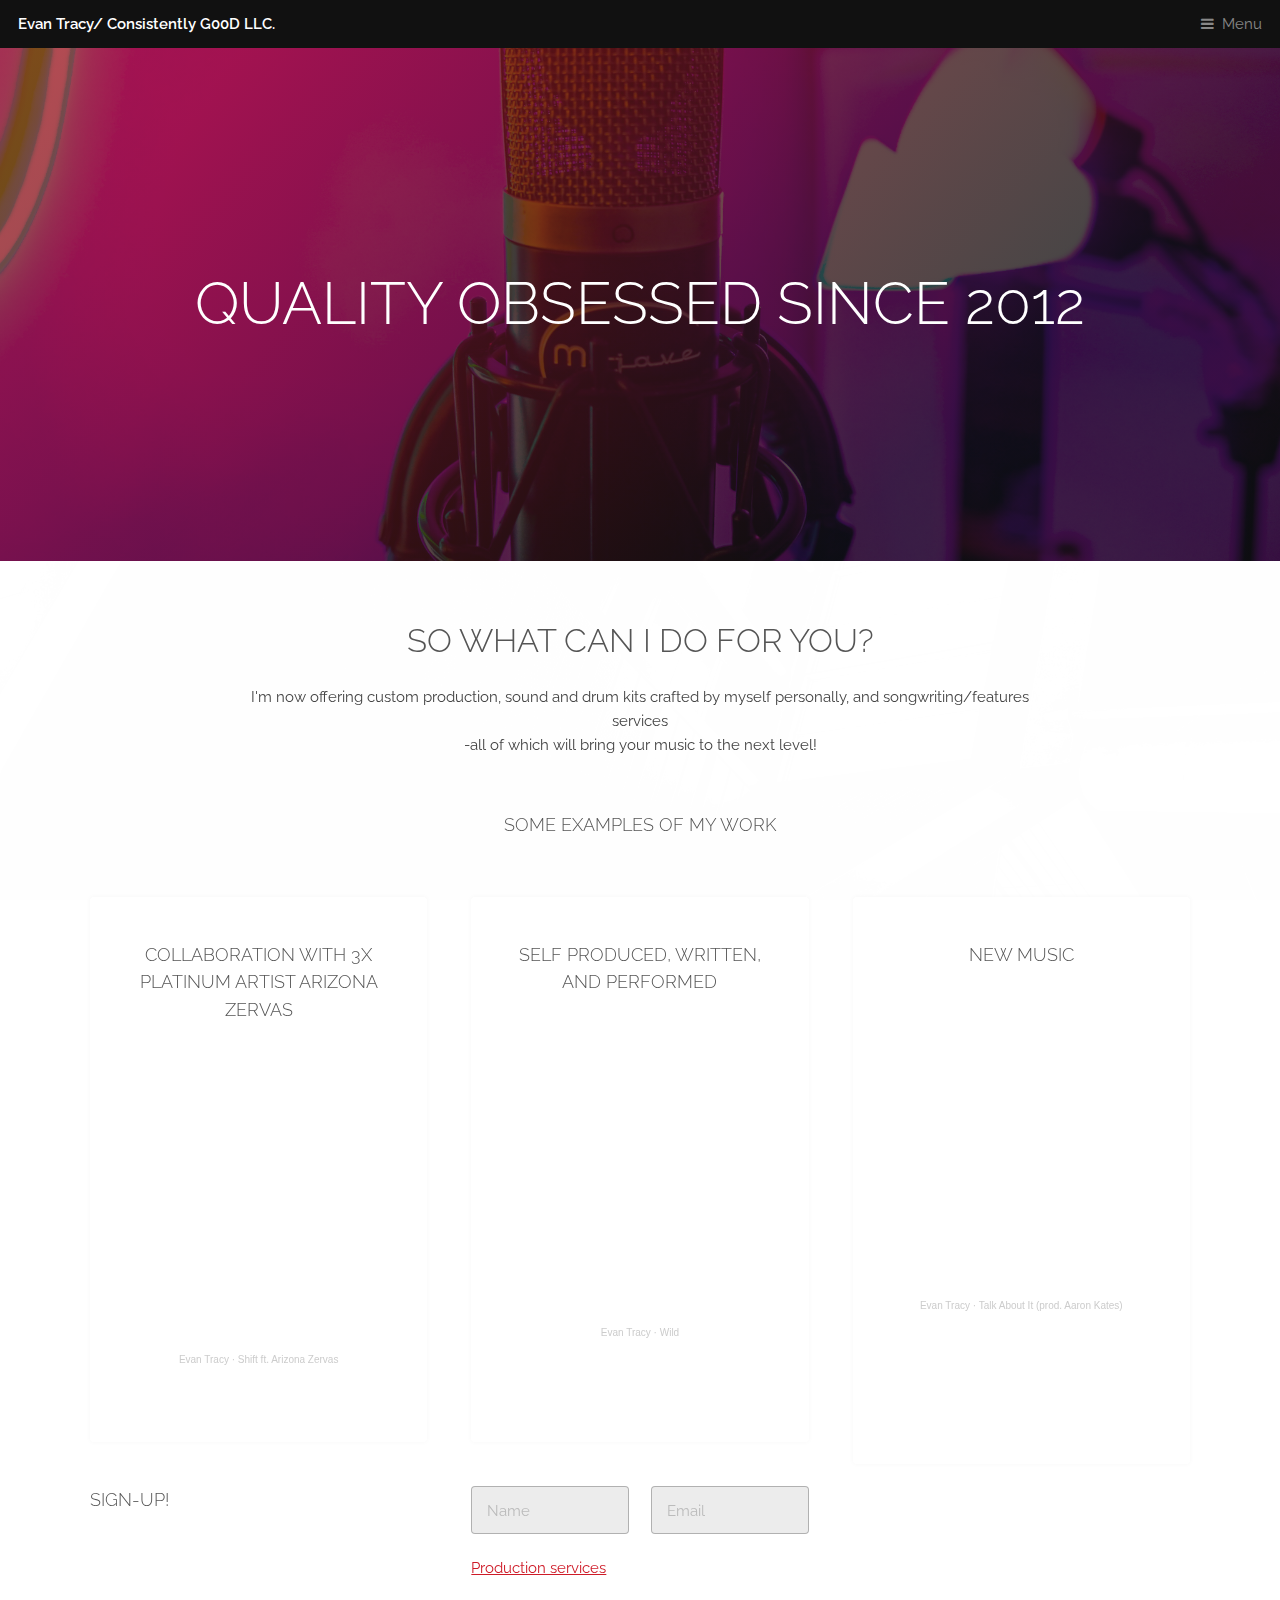
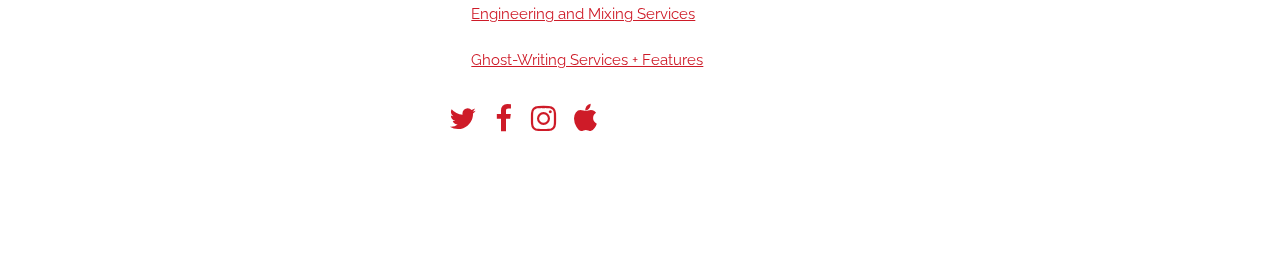
<file: coding midterm/index.html>
<!DOCTYPE HTML>
<html>
	<head>
		<title>Evan Tracy Sounds</title>
		<meta charset="utf-8" />
		<meta name="viewport" content="width=device-width, initial-scale=1, user-scalable=no" />
		<meta name="description" content="" />
		<meta name="keywords" content="" />
		<link rel="stylesheet" href="assets/css/main.css" />
	</head>
	<body class="is-preload">

		<!-- Header -->
			<header id="header">
				<a class="logo" href="index.html">Evan Tracy/ Consistently G00D LLC.</a>
				<nav>
					<a href="#menu">Menu</a>
				</nav>
			</header>

		<!-- Navigation -->
			<nav id="menu">
				<ul class="links">
					<li><a href="index.html">Home</a></li>
					<li><a href="c/index.html">production services</a></li>
					<li><a href="c/gc/index.html">Mixing and Engineering services</a></li>
					<li> <a href="c/gc/ggc/index.html"> Ghost writing + features </a></li>
					<li> <a href="c/gc/ggc/gggc/index.html"> About me </a> </li> 
	</ul>
			</nav>

		<!-- Banner -->
			<section id="banner">
				<div class="inner">
		<h1>Quality Obsessed since 2012 </h1>
					<!--			<p>Quality obsessed since 2012<br /></p> -->
				</div>
				<video autoplay loop muted playsinline src="images/ehtpromo1.mp4"></video>
			</section>

		<!-- Highlights -->
			<section class="wrapper">
				<div class="inner">
					<header class="special">
						<h2>So what can I do for you?</h2>
						<p>I'm now offering custom production, sound and drum kits crafted by myself personally, and songwriting/features services <br>
							 -all of which will bring your music to the next level!</p>
							 <br>
							 <h3> Some examples of my work </h3>
					</header>
					<div class="highlights">
						<section>
							<div class="content">
								<header>
									<h3>Collaboration with 3X platinum artist Arizona Zervas</h3>

									<iframe width="100%" height="300" scrolling="no" frameborder="no" allow="autoplay" src="https://w.soundcloud.com/player/?url=https%3A//api.soundcloud.com/tracks/345997993&color=%23ff5500&auto_play=true&hide_related=false&show_comments=true&show_user=true&show_reposts=false&show_teaser=true&visual=true"></iframe><div style="font-size: 10px; color: #cccccc;line-break: anywhere;word-break: normal;overflow: hidden;white-space: nowrap;text-overflow: ellipsis; font-family: Interstate,Lucida Grande,Lucida Sans Unicode,Lucida Sans,Garuda,Verdana,Tahoma,sans-serif;font-weight: 100;"><a href="https://soundcloud.com/evantracyofficial" title="Evan Tracy" target="_blank" style="color: #cccccc; text-decoration: none;">Evan Tracy</a> · <a href="https://soundcloud.com/evantracyofficial/shift-ft-arizona-zervas" title="Shift ft. Arizona Zervas" target="_blank" style="color: #cccccc; text-decoration: none;">Shift ft. Arizona Zervas</a></div>
								<!--	<a href="https://soundcloud.com/evantracyofficial/shift-ft-arizona-zervas"> </a> -->
								</header>

								<p> </p>
							</div>
						</section>
						<section>
							<div class="content">
								<header>

									<h3>Self produced, written, and performed</h3>
								</header>
<iframe width="100%" height="300" scrolling="no" frameborder="no" allow="autoplay" src="https://w.soundcloud.com/player/?url=https%3A//api.soundcloud.com/tracks/452376690&color=%23a22daa&auto_play=true&hide_related=false&show_comments=true&show_user=true&show_reposts=false&show_teaser=true&visual=true"></iframe><div style="font-size: 10px; color: #cccccc;line-break: anywhere;word-break: normal;overflow: hidden;white-space: nowrap;text-overflow: ellipsis; font-family: Interstate,Lucida Grande,Lucida Sans Unicode,Lucida Sans,Garuda,Verdana,Tahoma,sans-serif;font-weight: 100;"><a href="https://soundcloud.com/evantracyofficial" title="Evan Tracy" target="_blank" style="color: #cccccc; text-decoration: none;">Evan Tracy</a> · <a href="https://soundcloud.com/evantracyofficial/wild-mix1-prod-evan-tracy-x-sumyunghai" title="Wild" target="_blank" style="color: #cccccc; text-decoration: none;">Wild</a></div>

							</div>
						</section>
						<section>
							<div class="content">
								<header>
									<h3>New Music</h3>
								</header>
<iframe width="100%" height="300" scrolling="no" frameborder="no" allow="autoplay" src="https://w.soundcloud.com/player/?url=https%3A//api.soundcloud.com/tracks/794543317%3Fsecret_token%3Ds-8SNKRxRijqs&color=%23b52cbf&auto_play=true&hide_related=false&show_comments=true&show_user=true&show_reposts=false&show_teaser=true&visual=true"></iframe><div style="font-size: 10px; color: #cccccc;line-break: anywhere;word-break: normal;overflow: hidden;white-space: nowrap;text-overflow: ellipsis; font-family: Interstate,Lucida Grande,Lucida Sans Unicode,Lucida Sans,Garuda,Verdana,Tahoma,sans-serif;font-weight: 100;"><a href="https://soundcloud.com/evantracyofficial" title="Evan Tracy" target="_blank" style="color: #cccccc; text-decoration: none;">Evan Tracy</a> · <a href="https://soundcloud.com/evantracyofficial/talk-about-it-prod-aaron-kates/s-8SNKRxRijqs" title="Talk About It (prod. Aaron Kates)" target="_blank" style="color: #cccccc; text-decoration: none;">Talk About It (prod. Aaron Kates)</a></div>

							</div>
						</section>

						<h3>Sign-up!</h3>
						<form method="post" action="#">
							<div class="row gtr-uniform">
								<div class="col-6 col-12-xsmall">
									<input type="text" name="email" id="email" value="" placeholder="Name" />
								</div>
								<div class="col-6 col-12-xsmall">
									<input type="email" name="Name" id="name" value="" placeholder="Email" />
								</div>


<br>
<a href="c/index.html"> Production services </a>
<a href="c/gc/index.html"> Engineering and Mixing Services </a>
<a href="c/gc/ggc/index.html"> Ghost-Writing Services + Features </a>
<br>
<ul class="icons">
				<li><a href="https://www.instagram.com/evan_tracy_official/?hl=en" class="icon fa-twitter"><span class="label">Twitter</span></a></li>
				<li><a href="https://www.instagram.com/evan_tracy_official/?hl=en" class="icon fa-facebook"><span class="label">Facebook</span></a></li>
				<li><a href="https://www.instagram.com/evan_tracy_official/?hl=en" class="icon fa-instagram"><span class="label">Instagram</span></a></li>
				<li><a href="https://www.instagram.com/evan_tracy_official/?hl=en" class="icon fa-apple"><span class="label">Apple</span></a></li>
			</ul>



		<!-- Scripts -->
			<script src="assets/js/jquery.min.js"></script>
			<script src="assets/js/browser.min.js"></script>
			<script src="assets/js/breakpoints.min.js"></script>
			<script src="assets/js/util.js"></script>
			<script src="assets/js/main.js"></script>

	</body>
</html>
</file>
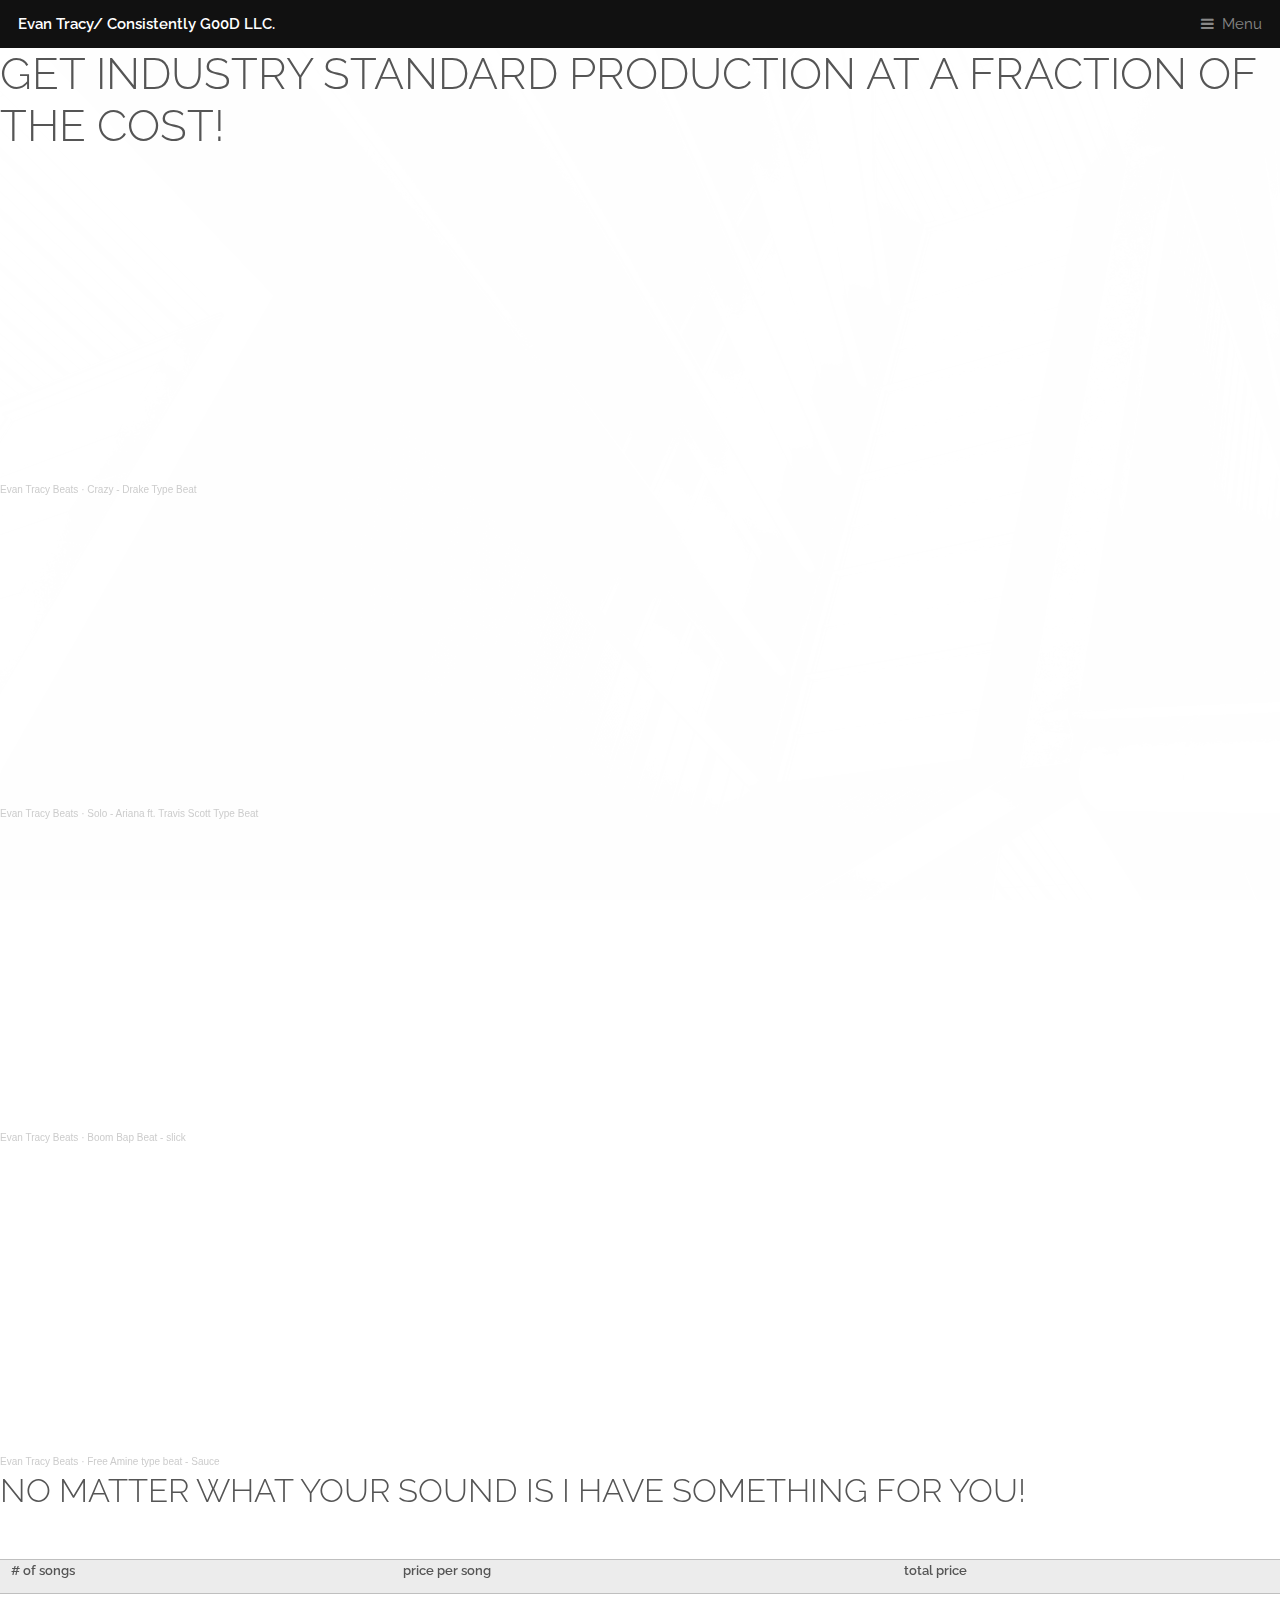
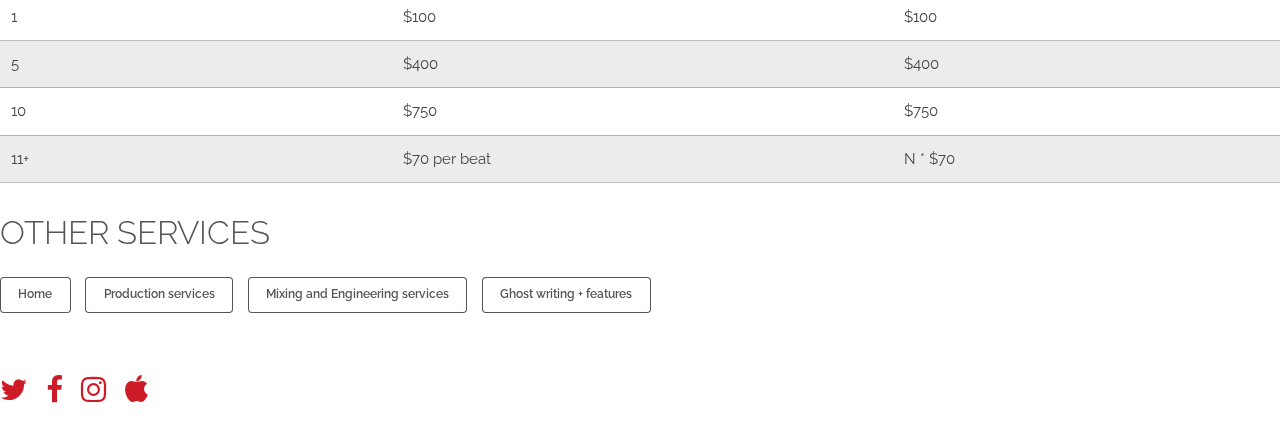
<file: coding midterm/c/index.html>
<!DOCTYPE HTML>
<html>
	<head>
		<title>production services</title>
		<meta charset="utf-8" />
		<meta name="viewport" content="width=device-width, initial-scale=1, user-scalable=no" />
		<meta name="description" content="" />
		<meta name="keywords" content="" />
		<link rel="stylesheet" href="../assets/css/main.css" />
	</head>
	<body class="is-preload">

<!-- Header -->
			<header id="header">
				<a class="logo" href="index.html">Evan Tracy/ Consistently G00D LLC.</a>
			<nav>
					<a href="#menu">Menu</a>
				</nav>
			</header>

		<!-- Navigation -->
			<nav id="menu">
				<ul class="links">
					<li><a href="../index.html">Home</a></li>
					<li><a href="index.html">Production services</a></li>
					<li><a href="c/gc/index.html">Mixing and Engineering services</a></li>
					<li> <a href="gc/ggc/index.html"> Ghost writing + features </a></li>
	</ul>
</nav>

			<h1> Get Industry Standard Production at a fraction of the Cost! </h1>

<iframe width="100%" height="300" scrolling="no" frameborder="no" allow="autoplay" src="https://w.soundcloud.com/player/?url=https%3A//api.soundcloud.com/tracks/647518377&color=%23b52cbf&auto_play=true&hide_related=false&show_comments=true&show_user=true&show_reposts=false&show_teaser=true&visual=true"></iframe><div style="font-size: 10px; color: #cccccc;line-break: anywhere;word-break: normal;overflow: hidden;white-space: nowrap;text-overflow: ellipsis; font-family: Interstate,Lucida Grande,Lucida Sans Unicode,Lucida Sans,Garuda,Verdana,Tahoma,sans-serif;font-weight: 100;"><a href="https://soundcloud.com/evantracybeats" title="Evan Tracy Beats" target="_blank" style="color: #cccccc; text-decoration: none;">Evan Tracy Beats</a> · <a href="https://soundcloud.com/evantracybeats/crazy-free-drake-beat" title="Crazy - Drake Type Beat" target="_blank" style="color: #cccccc; text-decoration: none;">Crazy - Drake Type Beat</a></div>

<iframe width="100%" height="300" scrolling="no" frameborder="no" allow="autoplay" src="https://w.soundcloud.com/player/?url=https%3A//api.soundcloud.com/tracks/752849281&color=%23cd2cd9&auto_play=true&hide_related=false&show_comments=true&show_user=true&show_reposts=false&show_teaser=true&visual=true"></iframe><div style="font-size: 10px; color: #cccccc;line-break: anywhere;word-break: normal;overflow: hidden;white-space: nowrap;text-overflow: ellipsis; font-family: Interstate,Lucida Grande,Lucida Sans Unicode,Lucida Sans,Garuda,Verdana,Tahoma,sans-serif;font-weight: 100;"><a href="https://soundcloud.com/evantracybeats" title="Evan Tracy Beats" target="_blank" style="color: #cccccc; text-decoration: none;">Evan Tracy Beats</a> · <a href="https://soundcloud.com/evantracybeats/solo-ariana-ft-travis-scott-type-beat" title="Solo - Ariana ft. Travis Scott Type Beat" target="_blank" style="color: #cccccc; text-decoration: none;">Solo - Ariana ft. Travis Scott Type Beat</a></div>

<iframe width="100%" height="300" scrolling="no" frameborder="no" allow="autoplay" src="https://w.soundcloud.com/player/?url=https%3A//api.soundcloud.com/tracks/741041470&color=%23cd2cd9&auto_play=true&hide_related=false&show_comments=true&show_user=true&show_reposts=false&show_teaser=true&visual=true"></iframe><div style="font-size: 10px; color: #cccccc;line-break: anywhere;word-break: normal;overflow: hidden;white-space: nowrap;text-overflow: ellipsis; font-family: Interstate,Lucida Grande,Lucida Sans Unicode,Lucida Sans,Garuda,Verdana,Tahoma,sans-serif;font-weight: 100;"><a href="https://soundcloud.com/evantracybeats" title="Evan Tracy Beats" target="_blank" style="color: #cccccc; text-decoration: none;">Evan Tracy Beats</a> · <a href="https://soundcloud.com/evantracybeats/boom-bap-beat-oldschool" title="Boom Bap Beat - slick" target="_blank" style="color: #cccccc; text-decoration: none;">Boom Bap Beat - slick</a></div>

<iframe width="100%" height="300" scrolling="no" frameborder="no" allow="autoplay" src="https://w.soundcloud.com/player/?url=https%3A//api.soundcloud.com/tracks/742913962&color=%23cd2cd9&auto_play=true&hide_related=false&show_comments=true&show_user=true&show_reposts=false&show_teaser=true&visual=true"></iframe><div style="font-size: 10px; color: #cccccc;line-break: anywhere;word-break: normal;overflow: hidden;white-space: nowrap;text-overflow: ellipsis; font-family: Interstate,Lucida Grande,Lucida Sans Unicode,Lucida Sans,Garuda,Verdana,Tahoma,sans-serif;font-weight: 100;"><a href="https://soundcloud.com/evantracybeats" title="Evan Tracy Beats" target="_blank" style="color: #cccccc; text-decoration: none;">Evan Tracy Beats</a> · <a href="https://soundcloud.com/evantracybeats/free-amine-type-beat-sauce" title="Free Amine type beat - Sauce" target="_blank" style="color: #cccccc; text-decoration: none;">Free Amine type beat - Sauce</a></div>

<h2> No Matter What Your Sound Is I have Something For You! </h2>

<br>

<table style="width:100%">
  <tr>
    <th># of songs</th>
    <th> price per song</th>
    <th>total price</th>
  </tr>
  <tr>
    <td>1</td>
    <td>$100</td>
    <td>$100</td>
  </tr>
  <tr>
    <td>5</td>
    <td>$400</td>
    <td>$400</td>
  </tr>
	<tr>
		<td>10</td>
		<td>$750</td>
		<td>$750</td>
	</tr>
	<tr>
		<td>11+ </td>
		<td> $70 per beat </td>
		<td> N * $70 </td>
	</tr>
</table>

<h2> Other Services </h2>

<ul class="actions">
	<li><a href="../index.html" class="button small">Home</a></li>
<li><a href="index.html" class="button small">Production services</a></li>
<li><a href="gc/index.html" class="button small">Mixing and Engineering services</a></li>
<li><a href="gc/ggc/index.html" class="button small"> Ghost writing + features </a></li>
</ul>

<br>
<ul class="icons">
				<li><a href="#" class="icon fa-twitter"><span class="label">Twitter</span></a></li>
				<li><a href="#" class="icon fa-facebook"><span class="label">Facebook</span></a></li>
				<li><a href="#" class="icon fa-instagram"><span class="label">Instagram</span></a></li>
				<li><a href="#" class="icon fa-apple"><span class="label">Apple</span></a></li>
			</ul>


		</body>
		</html>
</file>
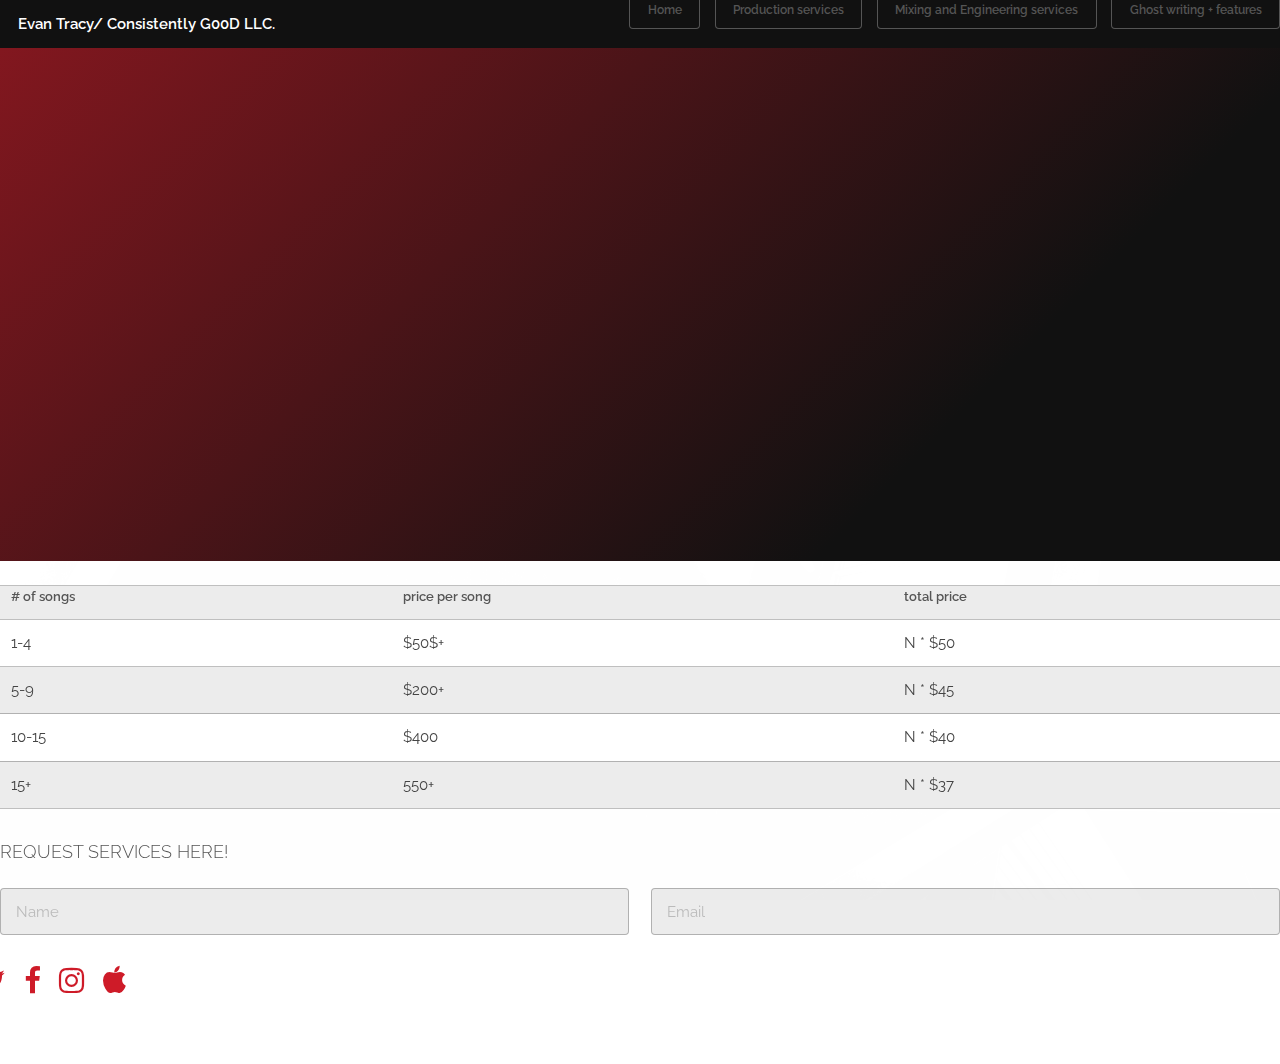
<file: coding midterm/c/gc/index.html>
<!DOCTYPE HTML>
<html>
	<head>
		<title>Mixing and Engineering Services</title>
		<meta charset="utf-8" />
		<meta name="viewport" content="width=device-width, initial-scale=1, user-scalable=no" />
		<meta name="description" content="" />
		<meta name="keywords" content="" />
		<link rel="stylesheet" href="../../assets/css/main.css" />
		<style>


#t01 {
  width: 100%;
  background-color: #FFFFFF;
}
</style>
	</head>
	<body class="is-preload">

		<!-- Header -->
			<header id="header">
				<a class="logo" href="index.html">Evan Tracy/ Consistently G00D LLC.</a>

				<ul class="actions">
					<li><a href="../../index.html" class="button small">Home</a></li>
				<li><a href="../index.html" class="button small">Production services</a></li>
				<li><a href="index.html" class="button small">Mixing and Engineering services</a></li>
				<li><a href="ggc/index.html" class="button small"> Ghost writing + features </a></li>
				</ul>

			</header>

			<section id="banner">
				<div class="inner">
		<h1>Hear The Difference! </h1>
					<!--			<p>Quality obsessed since 2012<br /></p> -->
				</div>
				<video autoplay loop muted playsinline src="../../images/ehtpromo1.mp4"></video>
			</section>
			<br>

<div>
			<table id="t01">
			  <tr>
			    <th># of songs</th>
			    <th> price per song</th>
			    <th>total price</th>
			  </tr>
			  <tr>
			    <td>1-4</td>
			    <td>$50$+</td>
			    <td>N * $50</td>
			  </tr>
			  <tr>
			    <td>5-9</td>
			    <td>$200+</td>
			    <td>N * $45</td>
			  </tr>
				<tr>
					<td>10-15</td>
					<td>$400</td>
					<td>N * $40</td>
				</tr>
				<tr>
					<td>15+ </td>
					<td> 550+ </td>
					<td> N * $37 </td>
				</tr>
			</table>
		</div>



			<h3>Request Services Here!</h3>
			<form method="post" action="#">
				<div class="row gtr-uniform">
					<div class="col-6 col-12-xsmall">
						<input type="text" name="name" id="name" value="" placeholder="Name" />
					</div>
					<div class="col-6 col-12-xsmall">
						<input type="email" name="services needed" id="email" value="" placeholder="Email" />
					</div>

					<br>
					<ul class="icons">
									<li><a href="#" class="icon fa-twitter"><span class="label">Twitter</span></a></li>
									<li><a href="#" class="icon fa-facebook"><span class="label">Facebook</span></a></li>
									<li><a href="#" class="icon fa-instagram"><span class="label">Instagram</span></a></li>
									<li><a href="#" class="icon fa-apple"><span class="label">Apple</span></a></li>
								</ul>



		</body>
		</html>
</file>
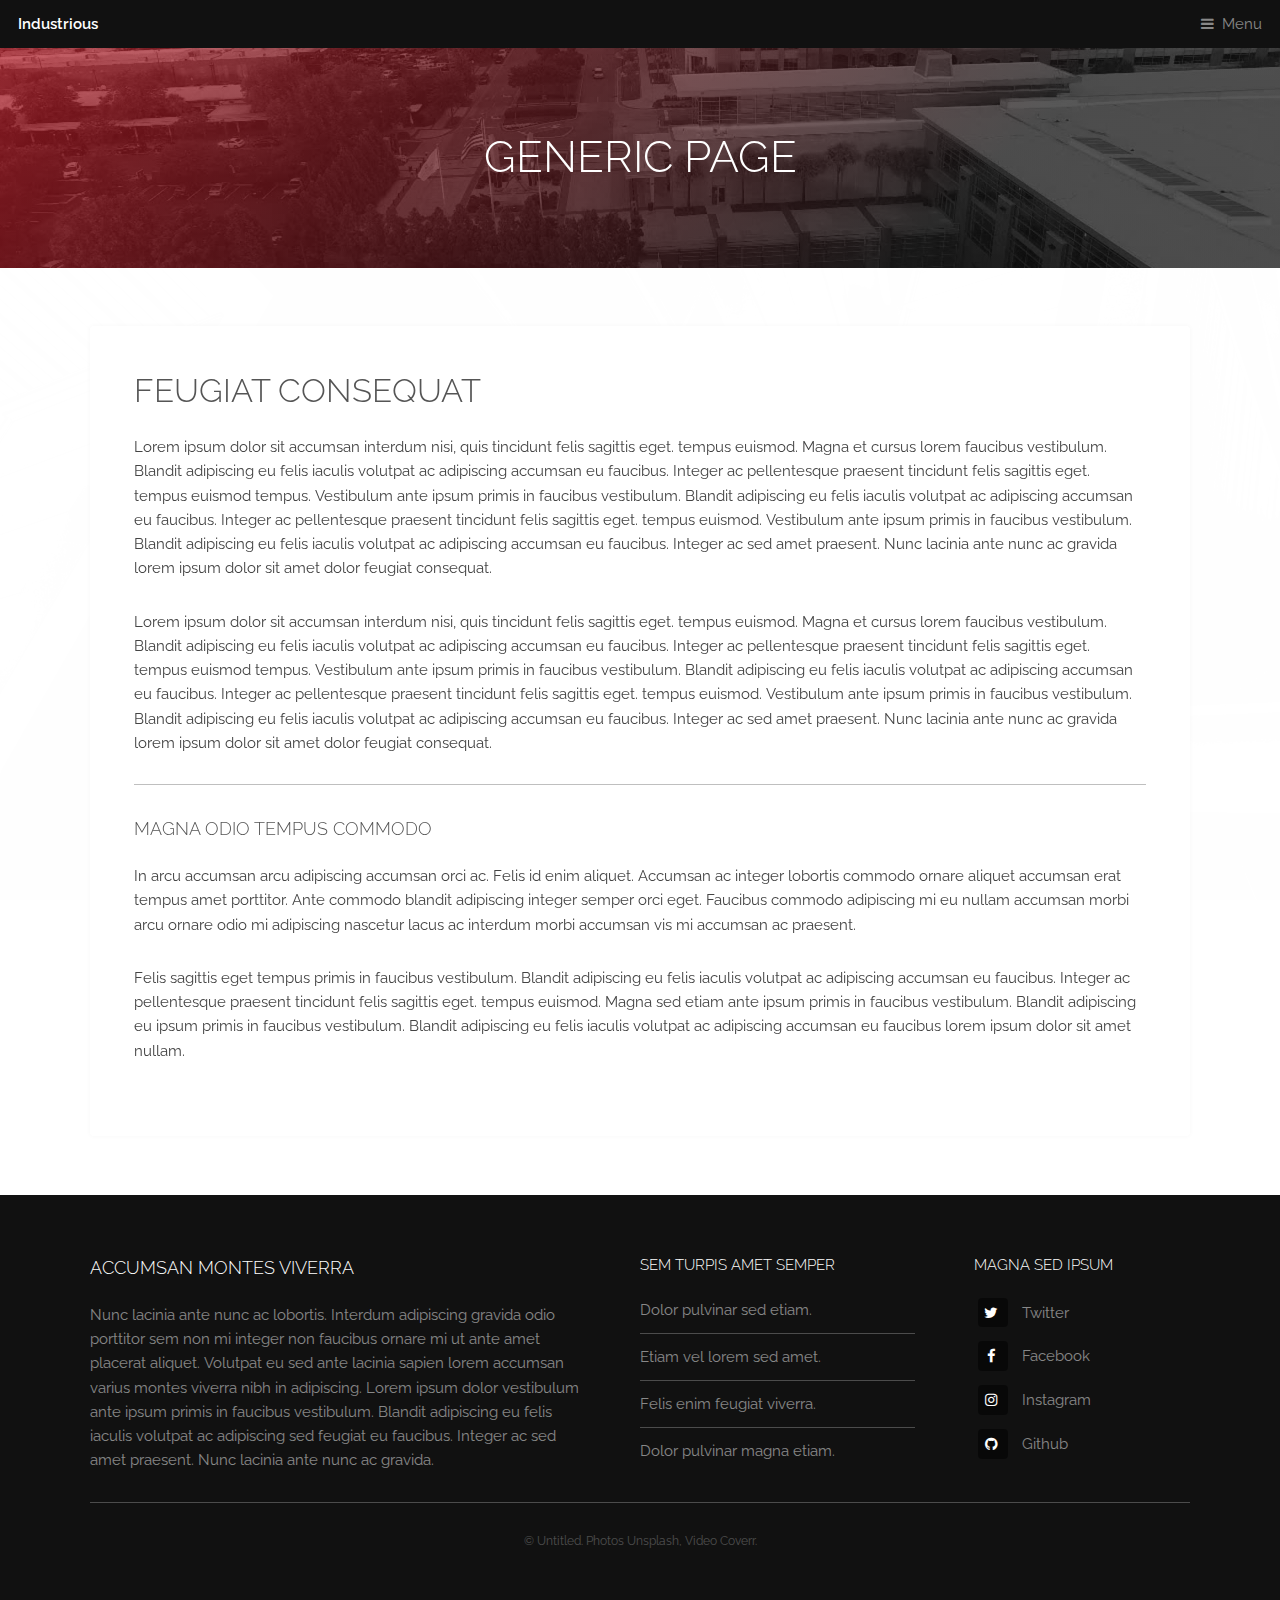
<file: coding midterm/generic.html>
<!DOCTYPE HTML>
<!--
	Industrious by TEMPLATED
	templated.co @templatedco
	Released for free under the Creative Commons Attribution 3.0 license (templated.co/license)
-->
<html>
	<head>
		<title>Generic Page - Industrious by TEMPLATED</title>
		<meta charset="utf-8" />
		<meta name="viewport" content="width=device-width, initial-scale=1, user-scalable=no" />
		<meta name="description" content="" />
		<meta name="keywords" content="" />
		<link rel="stylesheet" href="assets/css/main.css" />
	</head>
	<body class="is-preload">

		<!-- Header -->
			<header id="header">
				<a class="logo" href="index.html">Industrious</a>
				<nav>
					<a href="#menu">Menu</a>
				</nav>
			</header>

		<!-- Nav -->
			<nav id="menu">
				<ul class="links">
					<li><a href="index.html">Home</a></li>
					<li><a href="elements.html">Elements</a></li>
					<li><a href="generic.html">Generic</a></li>
				</ul>
			</nav>

		<!-- Heading -->
			<div id="heading" >
				<h1>Generic Page</h1>
			</div>

		<!-- Main -->
			<section id="main" class="wrapper">
				<div class="inner">
					<div class="content">
						<header>
							<h2>Feugiat consequat</h2>
						</header>
						<p>Lorem ipsum dolor sit accumsan interdum nisi, quis tincidunt felis sagittis eget. tempus euismod. Magna et cursus lorem faucibus vestibulum. Blandit adipiscing eu felis iaculis volutpat ac adipiscing accumsan eu faucibus. Integer ac pellentesque praesent tincidunt felis sagittis eget. tempus euismod tempus. Vestibulum ante ipsum primis in faucibus vestibulum. Blandit adipiscing eu felis iaculis volutpat ac adipiscing accumsan eu faucibus. Integer ac pellentesque praesent tincidunt felis sagittis eget. tempus euismod. Vestibulum ante ipsum primis in faucibus vestibulum. Blandit adipiscing eu felis iaculis volutpat ac adipiscing accumsan eu faucibus. Integer ac sed amet praesent. Nunc lacinia ante nunc ac gravida lorem ipsum dolor sit amet dolor feugiat consequat. </p>
						<p>Lorem ipsum dolor sit accumsan interdum nisi, quis tincidunt felis sagittis eget. tempus euismod. Magna et cursus lorem faucibus vestibulum. Blandit adipiscing eu felis iaculis volutpat ac adipiscing accumsan eu faucibus. Integer ac pellentesque praesent tincidunt felis sagittis eget. tempus euismod tempus. Vestibulum ante ipsum primis in faucibus vestibulum. Blandit adipiscing eu felis iaculis volutpat ac adipiscing accumsan eu faucibus. Integer ac pellentesque praesent tincidunt felis sagittis eget. tempus euismod. Vestibulum ante ipsum primis in faucibus vestibulum. Blandit adipiscing eu felis iaculis volutpat ac adipiscing accumsan eu faucibus. Integer ac sed amet praesent. Nunc lacinia ante nunc ac gravida lorem ipsum dolor sit amet dolor feugiat consequat. </p>
						<hr />
						<h3>Magna odio tempus commodo</h3>
						<p>In arcu accumsan arcu adipiscing accumsan orci ac. Felis id enim aliquet. Accumsan ac integer lobortis commodo ornare aliquet accumsan erat tempus amet porttitor. Ante commodo blandit adipiscing integer semper orci eget. Faucibus commodo adipiscing mi eu nullam accumsan morbi arcu ornare odio mi adipiscing nascetur lacus ac interdum morbi accumsan vis mi accumsan ac praesent.</p>
						<p>Felis sagittis eget tempus primis in faucibus vestibulum. Blandit adipiscing eu felis iaculis volutpat ac adipiscing accumsan eu faucibus. Integer ac pellentesque praesent tincidunt felis sagittis eget. tempus euismod. Magna sed etiam ante ipsum primis in faucibus vestibulum. Blandit adipiscing eu ipsum primis in faucibus vestibulum. Blandit adipiscing eu felis iaculis volutpat ac adipiscing accumsan eu faucibus lorem ipsum dolor sit amet nullam.</p>
					</div>
				</div>
			</section>

		<!-- Footer -->
			<footer id="footer">
				<div class="inner">
					<div class="content">
						<section>
							<h3>Accumsan montes viverra</h3>
							<p>Nunc lacinia ante nunc ac lobortis. Interdum adipiscing gravida odio porttitor sem non mi integer non faucibus ornare mi ut ante amet placerat aliquet. Volutpat eu sed ante lacinia sapien lorem accumsan varius montes viverra nibh in adipiscing. Lorem ipsum dolor vestibulum ante ipsum primis in faucibus vestibulum. Blandit adipiscing eu felis iaculis volutpat ac adipiscing sed feugiat eu faucibus. Integer ac sed amet praesent. Nunc lacinia ante nunc ac gravida.</p>
						</section>
						<section>
							<h4>Sem turpis amet semper</h4>
							<ul class="alt">
								<li><a href="#">Dolor pulvinar sed etiam.</a></li>
								<li><a href="#">Etiam vel lorem sed amet.</a></li>
								<li><a href="#">Felis enim feugiat viverra.</a></li>
								<li><a href="#">Dolor pulvinar magna etiam.</a></li>
							</ul>
						</section>
						<section>
							<h4>Magna sed ipsum</h4>
							<ul class="plain">
								<li><a href="#"><i class="icon fa-twitter">&nbsp;</i>Twitter</a></li>
								<li><a href="#"><i class="icon fa-facebook">&nbsp;</i>Facebook</a></li>
								<li><a href="#"><i class="icon fa-instagram">&nbsp;</i>Instagram</a></li>
								<li><a href="#"><i class="icon fa-github">&nbsp;</i>Github</a></li>
							</ul>
						</section>
					</div>
					<div class="copyright">
						&copy; Untitled. Photos <a href="https://unsplash.co">Unsplash</a>, Video <a href="https://coverr.co">Coverr</a>.
					</div>
				</div>
			</footer>

		<!-- Scripts -->
			<script src="assets/js/jquery.min.js"></script>
			<script src="assets/js/browser.min.js"></script>
			<script src="assets/js/breakpoints.min.js"></script>
			<script src="assets/js/util.js"></script>
			<script src="assets/js/main.js"></script>

	</body>
</html>
</file>
<file: coding midterm/assets/css/main.css>
@import url(font-awesome.min.css);
@import url("https://fonts.googleapis.com/css?family=Raleway:200,300,400,500,600");
/*
	Industrious by TEMPLATED
	templated.co @templatedco
	Released for free under the Creative Commons Attribution 3.0 license (templated.co/license)
*/
/* Basic */
@-ms-viewport {
  width: device-width; }
body {
  -ms-overflow-style: scrollbar; }

@media screen and (max-width: 480px) {
  html, body {
    min-width: 100px; } }
html {
  box-sizing: border-box; }

*, *:before, *:after {
  box-sizing: inherit; }

body {
  background: #ffffff; }
  body.is-preload *, body.is-preload *:before, body.is-preload *:after {
    -moz-animation: none !important;
    -webkit-animation: none !important;
    -ms-animation: none !important;
    animation: none !important;
    -moz-transition: none !important;
    -webkit-transition: none !important;
    -ms-transition: none !important;
    transition: none !important; }

html, body, div, span, applet, object,
iframe, h1, h2, h3, h4, h5, h6, p, blockquote,
pre, a, abbr, acronym, address, big, cite,
code, del, dfn, em, img, ins, kbd, q, s, samp,
small, strike, strong, sub, sup, tt, var, b,
u, i, center, dl, dt, dd, ol, ul, li, fieldset,
form, label, legend, table, caption, tbody,
tfoot, thead, tr, th, td, article, aside,
canvas, details, embed, figure, figcaption,
footer, header, hgroup, menu, nav, output, ruby,
section, summary, time, mark, audio, video {
  margin: 0;
  padding: 0;
  border: 0;
  font-size: 100%;
  font: inherit;
  vertical-align: baseline; }

article, aside, details, figcaption, figure,
footer, header, hgroup, menu, nav, section {
  display: block; }

body {
  line-height: 1; }

ol, ul {
  list-style: none; }

blockquote, q {
  quotes: none; }
  blockquote:before, blockquote:after, q:before, q:after {
    content: '';
    content: none; }

table {
  border-collapse: collapse;
  border-spacing: 0; }

body {
  -webkit-text-size-adjust: none; }

mark {
  background-color: transparent;
  color: inherit; }

input::-moz-focus-inner {
  border: 0;
  padding: 0; }

input, select, textarea {
  -moz-appearance: none;
  -webkit-appearance: none;
  -ms-appearance: none;
  appearance: none; }

/* Typography */
html {
  font-size: 13pt; }
  @media screen and (max-width: 1680px) {
    html {
      font-size: 11pt; } }
  @media screen and (max-width: 980px) {
    html {
      font-size: 12pt; } }
  @media screen and (max-width: 480px) {
    html {
      font-size: 11pt; } }

body {
  background-color: #ffffff;
  color: #444444; }

body, input, select, textarea {
  font-family: "Raleway", Arial, Helvetica, sans-serif;
  font-weight: 400;
  font-size: 1rem;
  line-height: 1.65; }

a {
  -moz-transition: color 0.2s ease-in-out;
  -webkit-transition: color 0.2s ease-in-out;
  -ms-transition: color 0.2s ease-in-out;
  transition: color 0.2s ease-in-out;
  text-decoration: underline; }
  a:hover {
    text-decoration: none; }

strong, b {
  font-weight: 600; }

em, i {
  font-style: italic; }

p {
  margin: 0 0 2rem 0; }

header.special {
  text-align: center;
  margin-bottom: 4rem; }
  header.special p {
    max-width: 75%;
    margin-left: auto;
    margin-right: auto; }

h1, h2, h3, h4, h5, h6 {
  font-weight: 300;
  line-height: 1.5;
  text-transform: uppercase;
  margin: 0 0 1.5rem 0; }
  h1 a, h2 a, h3 a, h4 a, h5 a, h6 a {
    color: inherit;
    text-decoration: none; }

h1 {
  font-size: 3rem;
  line-height: 1.2; }

h2 {
  font-size: 2.25rem;
  line-height: 1.3; }

h3 {
  font-size: 1.25rem; }

h4 {
  font-size: 1rem; }

h5 {
  font-size: 0.9rem; }

h6 {
  font-size: 0.7rem; }

@media screen and (max-width: 736px) {
  h1 {
    font-size: 2.75rem;
    line-height: 1.3; }

  h2 {
    font-size: 1.75rem;
    line-height: 1.5; }

  h3 {
    font-size: 1.25rem; } }
sub {
  font-size: 0.8rem;
  position: relative;
  top: 0.5rem; }

sup {
  font-size: 0.8rem;
  position: relative;
  top: -0.5rem; }

blockquote {
  border-left: solid 0.5rem;
  font-style: italic;
  margin: 0 0 2rem 0;
  padding: 1rem 0 1rem 2rem; }

code {
  border-radius: 4px;
  border: solid 1px;
  font-family: "Courier New", monospace;
  font-size: 0.9rem;
  margin: 0 0.25rem;
  padding: 0.25rem 0.65rem; }

pre {
  -webkit-overflow-scrolling: touch;
  font-family: "Courier New", monospace;
  font-size: 0.9rem;
  margin: 0 0 2rem 0; }
  pre code {
    display: block;
    line-height: 1.75;
    padding: 1rem 1.5rem;
    overflow-x: auto; }

hr {
  border: 0;
  border-bottom: solid 1px;
  margin: 2rem 0; }
  hr.major {
    margin: 4rem 0; }

input, select, textarea {
  color: #555555; }

a {
  color: #ce1b28; }

strong, b {
  color: #555555; }

h1, h2, h3, h4, h5, h6 {
  color: #555555; }

blockquote {
  border-left-color: rgba(0, 0, 0, 0.25); }

code {
  background: rgba(0, 0, 0, 0.075);
  border-color: rgba(0, 0, 0, 0.25); }

hr {
  border-bottom-color: rgba(0, 0, 0, 0.25); }

/* Inner */
.inner {
  margin: 0 auto;
  width: 75rem;
  max-width: calc(100% - 6rem); }
  @media screen and (max-width: 480px) {
    .inner {
      max-width: calc(100% - 3rem); } }

/* Button */
input[type="submit"],
input[type="reset"],
input[type="button"],
button,
.button {
  -moz-appearance: none;
  -webkit-appearance: none;
  -ms-appearance: none;
  appearance: none;
  -moz-transition: background-color 0.2s ease-in-out, box-shadow 0.2s ease-in-out, color 0.2s ease-in-out;
  -webkit-transition: background-color 0.2s ease-in-out, box-shadow 0.2s ease-in-out, color 0.2s ease-in-out;
  -ms-transition: background-color 0.2s ease-in-out, box-shadow 0.2s ease-in-out, color 0.2s ease-in-out;
  transition: background-color 0.2s ease-in-out, box-shadow 0.2s ease-in-out, color 0.2s ease-in-out;
  border: 0;
  border-radius: 4px;
  cursor: pointer;
  display: inline-block;
  font-weight: 600;
  height: 3.25rem;
  line-height: 3.25rem;
  padding: 0 1.75rem;
  text-align: center;
  text-decoration: none;
  white-space: nowrap; }
  input[type="submit"].small,
  input[type="reset"].small,
  input[type="button"].small,
  button.small,
  .button.small {
    font-size: 0.8rem;
    height: 2.4375rem;
    line-height: 2.4375rem;
    padding: 0 1.25rem; }
  input[type="submit"].large,
  input[type="reset"].large,
  input[type="button"].large,
  button.large,
  .button.large {
    font-size: 1.35rem;
    height: 4.0625rem;
    line-height: 4.0625rem;
    padding: 0 2rem; }
  input[type="submit"].wide,
  input[type="reset"].wide,
  input[type="button"].wide,
  button.wide,
  .button.wide {
    min-width: 13rem; }
  input[type="submit"].icon:before,
  input[type="reset"].icon:before,
  input[type="button"].icon:before,
  button.icon:before,
  .button.icon:before {
    margin-right: 0.5rem; }
  input[type="submit"].fit,
  input[type="reset"].fit,
  input[type="button"].fit,
  button.fit,
  .button.fit {
    width: 100%; }
  input[type="submit"].disabled, input[type="submit"]:disabled,
  input[type="reset"].disabled,
  input[type="reset"]:disabled,
  input[type="button"].disabled,
  input[type="button"]:disabled,
  button.disabled,
  button:disabled,
  .button.disabled,
  .button:disabled {
    pointer-events: none;
    opacity: 0.25; }

input[type="submit"],
input[type="reset"],
input[type="button"],
button,
.button {
  background-color: transparent;
  box-shadow: inset 0 0 0 1px #555555;
  color: #555555 !important; }
  input[type="submit"]:hover,
  input[type="reset"]:hover,
  input[type="button"]:hover,
  button:hover,
  .button:hover {
    box-shadow: inset 0 0 0 1px #ce1b28;
    color: #ce1b28 !important; }
    input[type="submit"]:hover:active,
    input[type="reset"]:hover:active,
    input[type="button"]:hover:active,
    button:hover:active,
    .button:hover:active {
      background-color: rgba(206, 27, 40, 0.25); }
  input[type="submit"].primary,
  input[type="reset"].primary,
  input[type="button"].primary,
  button.primary,
  .button.primary {
    box-shadow: none;
    background-color: #ce1b28;
    color: #ffffff !important; }
    input[type="submit"].primary:hover,
    input[type="reset"].primary:hover,
    input[type="button"].primary:hover,
    button.primary:hover,
    .button.primary:hover {
      background-color: #e2212f;
      box-shadow: none; }
      input[type="submit"].primary:hover:active,
      input[type="reset"].primary:hover:active,
      input[type="button"].primary:hover:active,
      button.primary:hover:active,
      .button.primary:hover:active {
        background-color: #b71824; }

/* Form */
form {
  margin: 0 0 2rem 0; }

input[type="text"],
input[type="password"],
input[type="email"],
input[type="tel"],
input[type="search"],
input[type="url"],
select,
textarea {
  -moz-appearance: none;
  -webkit-appearance: none;
  -ms-appearance: none;
  appearance: none;
  border-radius: 4px;
  border: none;
  border: solid 1px;
  color: inherit;
  display: block;
  outline: 0;
  padding: 0 1rem;
  text-decoration: none;
  width: 100%; }
  input[type="text"]:invalid,
  input[type="password"]:invalid,
  input[type="email"]:invalid,
  input[type="tel"]:invalid,
  input[type="search"]:invalid,
  input[type="url"]:invalid,
  select:invalid,
  textarea:invalid {
    box-shadow: none; }

label {
  display: block;
  font-size: 1rem;
  font-weight: 600;
  margin: 0 0 1rem 0; }

input[type="text"],
input[type="password"],
input[type="email"],
input[type="tel"],
input[type="search"],
input[type="url"] {
  height: 3.25rem; }

select {
  background-size: 1.25rem;
  background-repeat: no-repeat;
  background-position: calc(100% - 1rem) center;
  height: 3.25rem;
  padding-right: 3.25rem;
  text-overflow: ellipsis; }
  select:focus::-ms-value {
    background-color: transparent; }
  select::-ms-expand {
    display: none; }

textarea {
  padding: 0.75rem 1rem; }

input[type="checkbox"],
input[type="radio"] {
  -moz-appearance: none;
  -webkit-appearance: none;
  -ms-appearance: none;
  appearance: none;
  display: block;
  float: left;
  margin-right: -2rem;
  opacity: 0;
  width: 1rem;
  z-index: -1; }
  input[type="checkbox"] + label,
  input[type="radio"] + label {
    text-decoration: none;
    cursor: pointer;
    display: inline-block;
    font-size: 1rem;
    font-weight: 400;
    padding-left: 2.825rem;
    padding-right: 0.875rem;
    position: relative; }
    input[type="checkbox"] + label:before,
    input[type="radio"] + label:before {
      -moz-osx-font-smoothing: grayscale;
      -webkit-font-smoothing: antialiased;
      font-family: FontAwesome;
      font-style: normal;
      font-weight: normal;
      text-transform: none !important; }
    input[type="checkbox"] + label:before,
    input[type="radio"] + label:before {
      border-radius: 4px;
      border: solid 1px;
      content: '';
      display: inline-block;
      height: 1.95rem;
      left: 0;
      line-height: 1.86875rem;
      position: absolute;
      text-align: center;
      top: -0.1625rem;
      width: 1.95rem; }
  input[type="checkbox"]:checked + label:before,
  input[type="radio"]:checked + label:before {
    content: '\f00c'; }

input[type="checkbox"] + label:before {
  border-radius: 4px; }

input[type="radio"] + label:before {
  border-radius: 100%; }

::-webkit-input-placeholder {
  opacity: 1.0; }

:-moz-placeholder {
  opacity: 1.0; }

::-moz-placeholder {
  opacity: 1.0; }

:-ms-input-placeholder {
  opacity: 1.0; }

label {
  color: #555555; }

input[type="text"],
input[type="password"],
input[type="email"],
input[type="tel"],
input[type="search"],
input[type="url"],
select,
textarea {
  background-color: rgba(0, 0, 0, 0.075);
  border-color: rgba(0, 0, 0, 0.25); }
  input[type="text"]:focus,
  input[type="password"]:focus,
  input[type="email"]:focus,
  input[type="tel"]:focus,
  input[type="search"]:focus,
  input[type="url"]:focus,
  select:focus,
  textarea:focus {
    border-color: #ce1b28;
    box-shadow: 0 0 0 1px #ce1b28; }

select {
  background-image: url("data:image/svg+xml;charset=utf8,%3Csvg xmlns='http://www.w3.org/2000/svg' width='40' height='40' preserveAspectRatio='none' viewBox='0 0 40 40'%3E%3Cpath d='M9.4,12.3l10.4,10.4l10.4-10.4c0.2-0.2,0.5-0.4,0.9-0.4c0.3,0,0.6,0.1,0.9,0.4l3.3,3.3c0.2,0.2,0.4,0.5,0.4,0.9 c0,0.4-0.1,0.6-0.4,0.9L20.7,31.9c-0.2,0.2-0.5,0.4-0.9,0.4c-0.3,0-0.6-0.1-0.9-0.4L4.3,17.3c-0.2-0.2-0.4-0.5-0.4-0.9 c0-0.4,0.1-0.6,0.4-0.9l3.3-3.3c0.2-0.2,0.5-0.4,0.9-0.4S9.1,12.1,9.4,12.3z' fill='rgba(0, 0, 0, 0.25)' /%3E%3C/svg%3E"); }
  select option {
    color: #444444;
    background-color: #ffffff; }

input[type="checkbox"] + label,
input[type="radio"] + label {
  color: #444444; }
  input[type="checkbox"] + label:before,
  input[type="radio"] + label:before {
    background: rgba(0, 0, 0, 0.075);
    border-color: rgba(0, 0, 0, 0.25); }
input[type="checkbox"]:checked + label:before,
input[type="radio"]:checked + label:before {
  background-color: #ce1b28;
  border-color: #ce1b28;
  color: #ffffff; }
input[type="checkbox"]:focus + label:before,
input[type="radio"]:focus + label:before {
  border-color: #ce1b28;
  box-shadow: 0 0 0 1px #ce1b28; }

::-webkit-input-placeholder {
  color: #bbbbbb !important; }

:-moz-placeholder {
  color: #bbbbbb !important; }

::-moz-placeholder {
  color: #bbbbbb !important; }

:-ms-input-placeholder {
  color: #bbbbbb !important; }

/* List */
ol {
  list-style: decimal;
  margin: 0 0 2rem 0;
  padding-left: 1.25rem; }
  ol li {
    padding-left: 0.25rem; }

ul {
  list-style: disc;
  margin: 0 0 2rem 0;
  padding-left: 1rem; }
  ul li {
    padding-left: 0.325rem; }
  ul.plain {
    list-style: none;
    padding-left: 0; }
    ul.plain li {
      margin-bottom: 1rem; }
      ul.plain li .icon {
        border-radius: 4px;
        color: #ffffff;
        display: inline-block;
        margin-right: 1rem;
        text-align: center;
        width: 2rem;
        height: 2rem;
        line-height: 2rem;
        background: rgba(0, 0, 0, 0.5); }
  ul.alt {
    list-style: none;
    padding-left: 0; }
    ul.alt li {
      border-top: solid 1px;
      padding: 0.75rem 0; }
      ul.alt li:first-child {
        border-top: 0;
        padding-top: 0; }
      ul.alt li:last-child {
        padding-bottom: 0; }

dl {
  margin: 0 0 2rem 0; }
  dl dt {
    display: block;
    font-weight: 600;
    margin: 0 0 1rem 0; }
  dl dd {
    margin-left: 1.5rem; }

ul.alt li {
  border-top-color: rgba(0, 0, 0, 0.25); }

/* Table */
.table-wrapper {
  -webkit-overflow-scrolling: touch;
  overflow-x: auto; }

table {
  margin: 0 0 2rem 0;
  width: 100%; }
  table tbody tr {
    border: solid 1px;
    border-left: 0;
    border-right: 0; }
  table td {
    padding: 0.75rem 0.75rem; }
  table th {
    font-size: 0.9rem;
    font-weight: 600;
    padding: 0 0.75rem 0.75rem 0.75rem;
    text-align: left; }
  table thead {
    border-bottom: solid 2px; }
  table tfoot {
    border-top: solid 2px; }
  table.alt {
    border-collapse: separate; }
    table.alt tbody tr td {
      border: solid 1px;
      border-left-width: 0;
      border-top-width: 0; }
      table.alt tbody tr td:first-child {
        border-left-width: 1px; }
    table.alt tbody tr:first-child td {
      border-top-width: 1px; }
    table.alt thead {
      border-bottom: 0; }
    table.alt tfoot {
      border-top: 0; }

table tbody tr {
  border-color: rgba(0, 0, 0, 0.25); }
  table tbody tr:nth-child(2n + 1) {
    background-color: rgba(0, 0, 0, 0.075); }
table th {
  color: #555555; }
table thead {
  border-bottom-color: rgba(0, 0, 0, 0.25); }
table tfoot {
  border-top-color: rgba(0, 0, 0, 0.25); }
table.alt tbody tr td {
  border-color: rgba(0, 0, 0, 0.25); }

/* Highlights */
.highlights {
  width: 100%;
  margin: 2.5rem 0;
  display: -moz-flex;
  display: -webkit-flex;
  display: -ms-flex;
  display: flex;
  -moz-flex-wrap: wrap;
  -webkit-flex-wrap: wrap;
  -ms-flex-wrap: wrap;
  flex-wrap: wrap;
  -moz-align-items: -moz-stretch;
  -webkit-align-items: -webkit-stretch;
  -ms-align-items: -ms-stretch;
  align-items: stretch; }
  .highlights > * {
    -moz-flex-shrink: 1;
    -webkit-flex-shrink: 1;
    -ms-flex-shrink: 1;
    flex-shrink: 1;
    -moz-flex-grow: 0;
    -webkit-flex-grow: 0;
    -ms-flex-grow: 0;
    flex-grow: 0; }
  .highlights > * {
    width: 33.3333333333%; }
  .highlights > * {
    padding: 1.5rem;
    width: calc(33.3333333333% + 1rem); }
  .highlights > :nth-child(-n + 3) {
    padding-top: 0; }
  .highlights > :nth-last-child(-n + 3) {
    padding-bottom: 0; }
  .highlights > :nth-child(3n + 1) {
    padding-left: 0; }
  .highlights > :nth-child(3n) {
    padding-right: 0; }
  .highlights > :nth-child(3n + 1),
  .highlights > :nth-child(3n) {
    width: calc(33.3333333333% + -0.5rem); }
  .highlights .content {
    border-radius: 4px;
    height: 100%;
    padding: 3rem;
    text-align: center; }
    .highlights .content .icon {
      font-size: 5rem; }
  .highlights > div > :last-child {
    margin-bottom: 0; }
  @media screen and (max-width: 980px) {
    .highlights > * {
      width: 50%; }
    .highlights > * {
      padding: 1rem;
      width: calc(33.3333333333% + 0.6666666667rem); }
    .highlights > :nth-child(-n + 3) {
      padding-top: 1rem; }
    .highlights > :nth-last-child(-n + 3) {
      padding-bottom: 1rem; }
    .highlights > :nth-child(3n + 1) {
      padding-left: 1rem; }
    .highlights > :nth-child(3n) {
      padding-right: 1rem; }
    .highlights > :nth-child(3n + 1),
    .highlights > :nth-child(3n) {
      padding: 1rem;
      width: calc(50% + 1rem); }
    .highlights > * {
      padding: 1rem;
      width: calc(50% + 1rem); }
    .highlights > :nth-child(-n + 2) {
      padding-top: 0; }
    .highlights > :nth-last-child(-n + 2) {
      padding-bottom: 0; }
    .highlights > :nth-child(2n + 1) {
      padding-left: 0; }
    .highlights > :nth-child(2n) {
      padding-right: 0; }
    .highlights > :nth-child(2n + 1),
    .highlights > :nth-child(2n) {
      width: calc(50% + 0rem); }
    .highlights .content {
      padding: 2rem; } }
  @media screen and (max-width: 736px) {
    .highlights > * {
      width: 100%; }
    .highlights > * {
      padding: 1rem;
      width: calc(33.3333333333% + 0.6666666667rem); }
    .highlights > :nth-child(-n + 3) {
      padding-top: 1rem; }
    .highlights > :nth-last-child(-n + 3) {
      padding-bottom: 1rem; }
    .highlights > :nth-child(3n + 1) {
      padding-left: 1rem; }
    .highlights > :nth-child(3n) {
      padding-right: 1rem; }
    .highlights > :nth-child(3n + 1),
    .highlights > :nth-child(3n) {
      padding: 1rem;
      width: calc(100% + 2rem); }
    .highlights > * {
      padding: 1rem;
      width: calc(50% + 1rem); }
    .highlights > :nth-child(-n + 2) {
      padding-top: 1rem; }
    .highlights > :nth-last-child(-n + 2) {
      padding-bottom: 1rem; }
    .highlights > :nth-child(2n + 1) {
      padding-left: 1rem; }
    .highlights > :nth-child(2n) {
      padding-right: 1rem; }
    .highlights > :nth-child(2n + 1),
    .highlights > :nth-child(2n) {
      padding: 1rem;
      width: calc(100% + 2rem); }
    .highlights > * {
      padding: 1rem;
      width: calc(100% + 2rem); }
    .highlights > :nth-child(-n + 1) {
      padding-top: 0; }
    .highlights > :nth-last-child(-n + 1) {
      padding-bottom: 0; }
    .highlights > :nth-child(1n + 1) {
      padding-left: 0; }
    .highlights > :nth-child(1n) {
      padding-right: 0; }
    .highlights > :nth-child(1n + 1),
    .highlights > :nth-child(1n) {
      width: calc(100% + 1rem); } }

.highlights .content {
  background: #ffffff;
  box-shadow: 0px 0px 4px 1px rgba(0, 0, 0, 0.025); }

/* Testimonials */
.testimonials {
  margin: 2.5rem 0;
  width: 100%;
  display: -moz-flex;
  display: -webkit-flex;
  display: -ms-flex;
  display: flex;
  -moz-flex-wrap: wrap;
  -webkit-flex-wrap: wrap;
  -ms-flex-wrap: wrap;
  flex-wrap: wrap;
  -moz-align-items: -moz-stretch;
  -webkit-align-items: -webkit-stretch;
  -ms-align-items: -ms-stretch;
  align-items: stretch; }
  .testimonials > * {
    -moz-flex-shrink: 1;
    -webkit-flex-shrink: 1;
    -ms-flex-shrink: 1;
    flex-shrink: 1;
    -moz-flex-grow: 0;
    -webkit-flex-grow: 0;
    -ms-flex-grow: 0;
    flex-grow: 0; }
  .testimonials > * {
    width: 33.3333333333%; }
  .testimonials > * {
    padding: 1.5rem;
    width: calc(33.3333333333% + 1rem); }
  .testimonials > :nth-child(-n + 3) {
    padding-top: 0; }
  .testimonials > :nth-last-child(-n + 3) {
    padding-bottom: 0; }
  .testimonials > :nth-child(3n + 1) {
    padding-left: 0; }
  .testimonials > :nth-child(3n) {
    padding-right: 0; }
  .testimonials > :nth-child(3n + 1),
  .testimonials > :nth-child(3n) {
    width: calc(33.3333333333% + -0.5rem); }
  .testimonials .content {
    border-radius: 4px;
    height: 100%;
    padding: 3rem; }
    .testimonials .content .author {
      display: -moz-flex;
      display: -webkit-flex;
      display: -ms-flex;
      display: flex;
      -moz-align-items: center;
      -webkit-align-items: center;
      -ms-align-items: center;
      align-items: center; }
      .testimonials .content .author blockquote {
        margin: 0; }
      .testimonials .content .author .image {
        margin-right: 2rem;
        width: 20%; }
        .testimonials .content .author .image img {
          border-radius: 100%;
          max-width: 100%; }
    .testimonials .content .credit {
      font-size: 0.75rem; }
    .testimonials .content p:last-child {
      margin: 0; }
  .testimonials > div > :last-child {
    margin-bottom: 0; }
  @media screen and (max-width: 980px) {
    .testimonials > * {
      width: 50%; }
    .testimonials > * {
      padding: 1rem;
      width: calc(33.3333333333% + 0.6666666667rem); }
    .testimonials > :nth-child(-n + 3) {
      padding-top: 1rem; }
    .testimonials > :nth-last-child(-n + 3) {
      padding-bottom: 1rem; }
    .testimonials > :nth-child(3n + 1) {
      padding-left: 1rem; }
    .testimonials > :nth-child(3n) {
      padding-right: 1rem; }
    .testimonials > :nth-child(3n + 1),
    .testimonials > :nth-child(3n) {
      padding: 1rem;
      width: calc(50% + 1rem); }
    .testimonials > * {
      padding: 1rem;
      width: calc(50% + 1rem); }
    .testimonials > :nth-child(-n + 2) {
      padding-top: 0; }
    .testimonials > :nth-last-child(-n + 2) {
      padding-bottom: 0; }
    .testimonials > :nth-child(2n + 1) {
      padding-left: 0; }
    .testimonials > :nth-child(2n) {
      padding-right: 0; }
    .testimonials > :nth-child(2n + 1),
    .testimonials > :nth-child(2n) {
      width: calc(50% + 0rem); }
    .testimonials .content {
      padding: 2rem; } }
  @media screen and (max-width: 736px) {
    .testimonials > * {
      width: 100%; }
    .testimonials > * {
      padding: 1rem;
      width: calc(33.3333333333% + 0.6666666667rem); }
    .testimonials > :nth-child(-n + 3) {
      padding-top: 1rem; }
    .testimonials > :nth-last-child(-n + 3) {
      padding-bottom: 1rem; }
    .testimonials > :nth-child(3n + 1) {
      padding-left: 1rem; }
    .testimonials > :nth-child(3n) {
      padding-right: 1rem; }
    .testimonials > :nth-child(3n + 1),
    .testimonials > :nth-child(3n) {
      padding: 1rem;
      width: calc(100% + 2rem); }
    .testimonials > * {
      padding: 1rem;
      width: calc(50% + 1rem); }
    .testimonials > :nth-child(-n + 2) {
      padding-top: 1rem; }
    .testimonials > :nth-last-child(-n + 2) {
      padding-bottom: 1rem; }
    .testimonials > :nth-child(2n + 1) {
      padding-left: 1rem; }
    .testimonials > :nth-child(2n) {
      padding-right: 1rem; }
    .testimonials > :nth-child(2n + 1),
    .testimonials > :nth-child(2n) {
      padding: 1rem;
      width: calc(100% + 2rem); }
    .testimonials > * {
      padding: 1rem;
      width: calc(100% + 2rem); }
    .testimonials > :nth-child(-n + 1) {
      padding-top: 0; }
    .testimonials > :nth-last-child(-n + 1) {
      padding-bottom: 0; }
    .testimonials > :nth-child(1n + 1) {
      padding-left: 0; }
    .testimonials > :nth-child(1n) {
      padding-right: 0; }
    .testimonials > :nth-child(1n + 1),
    .testimonials > :nth-child(1n) {
      width: calc(100% + 1rem); } }

.testimonials .content {
  background: #ffffff;
  box-shadow: 0px 0px 4px 1px rgba(0, 0, 0, 0.025); }
  .testimonials .content .credit strong {
    color: #ce1b28; }

/* Actions */
ul.actions {
  display: -moz-flex;
  display: -webkit-flex;
  display: -ms-flex;
  display: flex;
  cursor: default;
  list-style: none;
  margin-left: -1rem;
  padding-left: 0; }
  ul.actions li {
    padding: 0 0 0 1rem;
    vertical-align: middle; }
  ul.actions.special {
    -moz-justify-content: center;
    -webkit-justify-content: center;
    -ms-justify-content: center;
    justify-content: center;
    width: calc(100% + 1rem); }
  ul.actions.stacked {
    -moz-flex-direction: column;
    -webkit-flex-direction: column;
    -ms-flex-direction: column;
    flex-direction: column;
    margin-left: 0; }
    ul.actions.stacked li {
      padding: 1.3rem 0 0 0; }
      ul.actions.stacked li:first-child {
        padding-top: 0; }
  ul.actions.fit {
    width: calc(100% + 1rem); }
    ul.actions.fit li {
      -moz-flex-grow: 1;
      -webkit-flex-grow: 1;
      -ms-flex-grow: 1;
      flex-grow: 1;
      -moz-flex-shrink: 1;
      -webkit-flex-shrink: 1;
      -ms-flex-shrink: 1;
      flex-shrink: 1;
      width: 100%; }
      ul.actions.fit li > * {
        width: 100%; }
    ul.actions.fit.stacked {
      width: 100%; }
  @media screen and (max-width: 480px) {
    ul.actions:not(.fixed) {
      -moz-flex-direction: column;
      -webkit-flex-direction: column;
      -ms-flex-direction: column;
      flex-direction: column;
      margin-left: 0;
      width: 100% !important; }
      ul.actions:not(.fixed) li {
        -moz-flex-grow: 1;
        -webkit-flex-grow: 1;
        -ms-flex-grow: 1;
        flex-grow: 1;
        -moz-flex-shrink: 1;
        -webkit-flex-shrink: 1;
        -ms-flex-shrink: 1;
        flex-shrink: 1;
        padding: 1rem 0 0 0;
        text-align: center;
        width: 100%; }
        ul.actions:not(.fixed) li > * {
          width: 100%; }
        ul.actions:not(.fixed) li:first-child {
          padding-top: 0; }
        ul.actions:not(.fixed) li input[type="submit"],
        ul.actions:not(.fixed) li input[type="reset"],
        ul.actions:not(.fixed) li input[type="button"],
        ul.actions:not(.fixed) li button,
        ul.actions:not(.fixed) li .button {
          width: 100%; }
          ul.actions:not(.fixed) li input[type="submit"].icon:before,
          ul.actions:not(.fixed) li input[type="reset"].icon:before,
          ul.actions:not(.fixed) li input[type="button"].icon:before,
          ul.actions:not(.fixed) li button.icon:before,
          ul.actions:not(.fixed) li .button.icon:before {
            margin-left: -0.5rem; } }

/* Grid */
.row {
  display: flex;
  flex-wrap: wrap;
  box-sizing: border-box; }
  .row > * {
    box-sizing: border-box; }
  .row.gtr-uniform > * > :last-child {
    margin-bottom: 0; }

.row > .imp {
  order: -1; }
.row > .col-1 {
  width: 8.3333333333%; }
.row > .off-1 {
  margin-left: 8.3333333333%; }
.row > .col-2 {
  width: 16.6666666667%; }
.row > .off-2 {
  margin-left: 16.6666666667%; }
.row > .col-3 {
  width: 25%; }
.row > .off-3 {
  margin-left: 25%; }
.row > .col-4 {
  width: 33.3333333333%; }
.row > .off-4 {
  margin-left: 33.3333333333%; }
.row > .col-5 {
  width: 41.6666666667%; }
.row > .off-5 {
  margin-left: 41.6666666667%; }
.row > .col-6 {
  width: 50%; }
.row > .off-6 {
  margin-left: 50%; }
.row > .col-7 {
  width: 58.3333333333%; }
.row > .off-7 {
  margin-left: 58.3333333333%; }
.row > .col-8 {
  width: 66.6666666667%; }
.row > .off-8 {
  margin-left: 66.6666666667%; }
.row > .col-9 {
  width: 75%; }
.row > .off-9 {
  margin-left: 75%; }
.row > .col-10 {
  width: 83.3333333333%; }
.row > .off-10 {
  margin-left: 83.3333333333%; }
.row > .col-11 {
  width: 91.6666666667%; }
.row > .off-11 {
  margin-left: 91.6666666667%; }
.row > .col-12 {
  width: 100%; }
.row > .off-12 {
  margin-left: 100%; }
.row.gtr-0 {
  margin-top: 0;
  margin-left: 0rem; }
  .row.gtr-0 > * {
    padding: 0 0 0 0rem; }
  .row.gtr-0.gtr-uniform {
    margin-top: 0rem; }
    .row.gtr-0.gtr-uniform > * {
      padding-top: 0rem; }
.row.gtr-25 {
  margin-top: 0;
  margin-left: -0.75rem; }
  .row.gtr-25 > * {
    padding: 0 0 0 0.75rem; }
  .row.gtr-25.gtr-uniform {
    margin-top: -0.75rem; }
    .row.gtr-25.gtr-uniform > * {
      padding-top: 0.75rem; }
.row.gtr-50 {
  margin-top: 0;
  margin-left: -1.5rem; }
  .row.gtr-50 > * {
    padding: 0 0 0 1.5rem; }
  .row.gtr-50.gtr-uniform {
    margin-top: -1.5rem; }
    .row.gtr-50.gtr-uniform > * {
      padding-top: 1.5rem; }
.row {
  margin-top: 0;
  margin-left: -3rem; }
  .row > * {
    padding: 0 0 0 3rem; }
  .row.gtr-uniform {
    margin-top: -3rem; }
    .row.gtr-uniform > * {
      padding-top: 3rem; }
.row.gtr-150 {
  margin-top: 0;
  margin-left: -4.5rem; }
  .row.gtr-150 > * {
    padding: 0 0 0 4.5rem; }
  .row.gtr-150.gtr-uniform {
    margin-top: -4.5rem; }
    .row.gtr-150.gtr-uniform > * {
      padding-top: 4.5rem; }
.row.gtr-200 {
  margin-top: 0;
  margin-left: -6rem; }
  .row.gtr-200 > * {
    padding: 0 0 0 6rem; }
  .row.gtr-200.gtr-uniform {
    margin-top: -6rem; }
    .row.gtr-200.gtr-uniform > * {
      padding-top: 6rem; }

@media screen and (max-width: 1680px) {
  .row {
    display: flex;
    flex-wrap: wrap;
    box-sizing: border-box; }
    .row > * {
      box-sizing: border-box; }
    .row.gtr-uniform > * > :last-child {
      margin-bottom: 0; }

  .row > .imp-xlarge {
    order: -1; }
  .row > .col-1-xlarge {
    width: 8.3333333333%; }
  .row > .off-1-xlarge {
    margin-left: 8.3333333333%; }
  .row > .col-2-xlarge {
    width: 16.6666666667%; }
  .row > .off-2-xlarge {
    margin-left: 16.6666666667%; }
  .row > .col-3-xlarge {
    width: 25%; }
  .row > .off-3-xlarge {
    margin-left: 25%; }
  .row > .col-4-xlarge {
    width: 33.3333333333%; }
  .row > .off-4-xlarge {
    margin-left: 33.3333333333%; }
  .row > .col-5-xlarge {
    width: 41.6666666667%; }
  .row > .off-5-xlarge {
    margin-left: 41.6666666667%; }
  .row > .col-6-xlarge {
    width: 50%; }
  .row > .off-6-xlarge {
    margin-left: 50%; }
  .row > .col-7-xlarge {
    width: 58.3333333333%; }
  .row > .off-7-xlarge {
    margin-left: 58.3333333333%; }
  .row > .col-8-xlarge {
    width: 66.6666666667%; }
  .row > .off-8-xlarge {
    margin-left: 66.6666666667%; }
  .row > .col-9-xlarge {
    width: 75%; }
  .row > .off-9-xlarge {
    margin-left: 75%; }
  .row > .col-10-xlarge {
    width: 83.3333333333%; }
  .row > .off-10-xlarge {
    margin-left: 83.3333333333%; }
  .row > .col-11-xlarge {
    width: 91.6666666667%; }
  .row > .off-11-xlarge {
    margin-left: 91.6666666667%; }
  .row > .col-12-xlarge {
    width: 100%; }
  .row > .off-12-xlarge {
    margin-left: 100%; }
  .row.gtr-0 {
    margin-top: 0;
    margin-left: 0rem; }
    .row.gtr-0 > * {
      padding: 0 0 0 0rem; }
    .row.gtr-0.gtr-uniform {
      margin-top: 0rem; }
      .row.gtr-0.gtr-uniform > * {
        padding-top: 0rem; }
  .row.gtr-25 {
    margin-top: 0;
    margin-left: -0.75rem; }
    .row.gtr-25 > * {
      padding: 0 0 0 0.75rem; }
    .row.gtr-25.gtr-uniform {
      margin-top: -0.75rem; }
      .row.gtr-25.gtr-uniform > * {
        padding-top: 0.75rem; }
  .row.gtr-50 {
    margin-top: 0;
    margin-left: -1.5rem; }
    .row.gtr-50 > * {
      padding: 0 0 0 1.5rem; }
    .row.gtr-50.gtr-uniform {
      margin-top: -1.5rem; }
      .row.gtr-50.gtr-uniform > * {
        padding-top: 1.5rem; }
  .row {
    margin-top: 0;
    margin-left: -3rem; }
    .row > * {
      padding: 0 0 0 3rem; }
    .row.gtr-uniform {
      margin-top: -3rem; }
      .row.gtr-uniform > * {
        padding-top: 3rem; }
  .row.gtr-150 {
    margin-top: 0;
    margin-left: -4.5rem; }
    .row.gtr-150 > * {
      padding: 0 0 0 4.5rem; }
    .row.gtr-150.gtr-uniform {
      margin-top: -4.5rem; }
      .row.gtr-150.gtr-uniform > * {
        padding-top: 4.5rem; }
  .row.gtr-200 {
    margin-top: 0;
    margin-left: -6rem; }
    .row.gtr-200 > * {
      padding: 0 0 0 6rem; }
    .row.gtr-200.gtr-uniform {
      margin-top: -6rem; }
      .row.gtr-200.gtr-uniform > * {
        padding-top: 6rem; } }
@media screen and (max-width: 1280px) {
  .row {
    display: flex;
    flex-wrap: wrap;
    box-sizing: border-box; }
    .row > * {
      box-sizing: border-box; }
    .row.gtr-uniform > * > :last-child {
      margin-bottom: 0; }

  .row > .imp-large {
    order: -1; }
  .row > .col-1-large {
    width: 8.3333333333%; }
  .row > .off-1-large {
    margin-left: 8.3333333333%; }
  .row > .col-2-large {
    width: 16.6666666667%; }
  .row > .off-2-large {
    margin-left: 16.6666666667%; }
  .row > .col-3-large {
    width: 25%; }
  .row > .off-3-large {
    margin-left: 25%; }
  .row > .col-4-large {
    width: 33.3333333333%; }
  .row > .off-4-large {
    margin-left: 33.3333333333%; }
  .row > .col-5-large {
    width: 41.6666666667%; }
  .row > .off-5-large {
    margin-left: 41.6666666667%; }
  .row > .col-6-large {
    width: 50%; }
  .row > .off-6-large {
    margin-left: 50%; }
  .row > .col-7-large {
    width: 58.3333333333%; }
  .row > .off-7-large {
    margin-left: 58.3333333333%; }
  .row > .col-8-large {
    width: 66.6666666667%; }
  .row > .off-8-large {
    margin-left: 66.6666666667%; }
  .row > .col-9-large {
    width: 75%; }
  .row > .off-9-large {
    margin-left: 75%; }
  .row > .col-10-large {
    width: 83.3333333333%; }
  .row > .off-10-large {
    margin-left: 83.3333333333%; }
  .row > .col-11-large {
    width: 91.6666666667%; }
  .row > .off-11-large {
    margin-left: 91.6666666667%; }
  .row > .col-12-large {
    width: 100%; }
  .row > .off-12-large {
    margin-left: 100%; }
  .row.gtr-0 {
    margin-top: 0;
    margin-left: 0rem; }
    .row.gtr-0 > * {
      padding: 0 0 0 0rem; }
    .row.gtr-0.gtr-uniform {
      margin-top: 0rem; }
      .row.gtr-0.gtr-uniform > * {
        padding-top: 0rem; }
  .row.gtr-25 {
    margin-top: 0;
    margin-left: -0.375rem; }
    .row.gtr-25 > * {
      padding: 0 0 0 0.375rem; }
    .row.gtr-25.gtr-uniform {
      margin-top: -0.375rem; }
      .row.gtr-25.gtr-uniform > * {
        padding-top: 0.375rem; }
  .row.gtr-50 {
    margin-top: 0;
    margin-left: -0.75rem; }
    .row.gtr-50 > * {
      padding: 0 0 0 0.75rem; }
    .row.gtr-50.gtr-uniform {
      margin-top: -0.75rem; }
      .row.gtr-50.gtr-uniform > * {
        padding-top: 0.75rem; }
  .row {
    margin-top: 0;
    margin-left: -1.5rem; }
    .row > * {
      padding: 0 0 0 1.5rem; }
    .row.gtr-uniform {
      margin-top: -1.5rem; }
      .row.gtr-uniform > * {
        padding-top: 1.5rem; }
  .row.gtr-150 {
    margin-top: 0;
    margin-left: -2.25rem; }
    .row.gtr-150 > * {
      padding: 0 0 0 2.25rem; }
    .row.gtr-150.gtr-uniform {
      margin-top: -2.25rem; }
      .row.gtr-150.gtr-uniform > * {
        padding-top: 2.25rem; }
  .row.gtr-200 {
    margin-top: 0;
    margin-left: -3rem; }
    .row.gtr-200 > * {
      padding: 0 0 0 3rem; }
    .row.gtr-200.gtr-uniform {
      margin-top: -3rem; }
      .row.gtr-200.gtr-uniform > * {
        padding-top: 3rem; } }
@media screen and (max-width: 980px) {
  .row {
    display: flex;
    flex-wrap: wrap;
    box-sizing: border-box; }
    .row > * {
      box-sizing: border-box; }
    .row.gtr-uniform > * > :last-child {
      margin-bottom: 0; }

  .row > .imp-medium {
    order: -1; }
  .row > .col-1-medium {
    width: 8.3333333333%; }
  .row > .off-1-medium {
    margin-left: 8.3333333333%; }
  .row > .col-2-medium {
    width: 16.6666666667%; }
  .row > .off-2-medium {
    margin-left: 16.6666666667%; }
  .row > .col-3-medium {
    width: 25%; }
  .row > .off-3-medium {
    margin-left: 25%; }
  .row > .col-4-medium {
    width: 33.3333333333%; }
  .row > .off-4-medium {
    margin-left: 33.3333333333%; }
  .row > .col-5-medium {
    width: 41.6666666667%; }
  .row > .off-5-medium {
    margin-left: 41.6666666667%; }
  .row > .col-6-medium {
    width: 50%; }
  .row > .off-6-medium {
    margin-left: 50%; }
  .row > .col-7-medium {
    width: 58.3333333333%; }
  .row > .off-7-medium {
    margin-left: 58.3333333333%; }
  .row > .col-8-medium {
    width: 66.6666666667%; }
  .row > .off-8-medium {
    margin-left: 66.6666666667%; }
  .row > .col-9-medium {
    width: 75%; }
  .row > .off-9-medium {
    margin-left: 75%; }
  .row > .col-10-medium {
    width: 83.3333333333%; }
  .row > .off-10-medium {
    margin-left: 83.3333333333%; }
  .row > .col-11-medium {
    width: 91.6666666667%; }
  .row > .off-11-medium {
    margin-left: 91.6666666667%; }
  .row > .col-12-medium {
    width: 100%; }
  .row > .off-12-medium {
    margin-left: 100%; }
  .row.gtr-0 {
    margin-top: 0;
    margin-left: 0rem; }
    .row.gtr-0 > * {
      padding: 0 0 0 0rem; }
    .row.gtr-0.gtr-uniform {
      margin-top: 0rem; }
      .row.gtr-0.gtr-uniform > * {
        padding-top: 0rem; }
  .row.gtr-25 {
    margin-top: 0;
    margin-left: -0.375rem; }
    .row.gtr-25 > * {
      padding: 0 0 0 0.375rem; }
    .row.gtr-25.gtr-uniform {
      margin-top: -0.375rem; }
      .row.gtr-25.gtr-uniform > * {
        padding-top: 0.375rem; }
  .row.gtr-50 {
    margin-top: 0;
    margin-left: -0.75rem; }
    .row.gtr-50 > * {
      padding: 0 0 0 0.75rem; }
    .row.gtr-50.gtr-uniform {
      margin-top: -0.75rem; }
      .row.gtr-50.gtr-uniform > * {
        padding-top: 0.75rem; }
  .row {
    margin-top: 0;
    margin-left: -1.5rem; }
    .row > * {
      padding: 0 0 0 1.5rem; }
    .row.gtr-uniform {
      margin-top: -1.5rem; }
      .row.gtr-uniform > * {
        padding-top: 1.5rem; }
  .row.gtr-150 {
    margin-top: 0;
    margin-left: -2.25rem; }
    .row.gtr-150 > * {
      padding: 0 0 0 2.25rem; }
    .row.gtr-150.gtr-uniform {
      margin-top: -2.25rem; }
      .row.gtr-150.gtr-uniform > * {
        padding-top: 2.25rem; }
  .row.gtr-200 {
    margin-top: 0;
    margin-left: -3rem; }
    .row.gtr-200 > * {
      padding: 0 0 0 3rem; }
    .row.gtr-200.gtr-uniform {
      margin-top: -3rem; }
      .row.gtr-200.gtr-uniform > * {
        padding-top: 3rem; } }
@media screen and (max-width: 736px) {
  .row {
    display: flex;
    flex-wrap: wrap;
    box-sizing: border-box; }
    .row > * {
      box-sizing: border-box; }
    .row.gtr-uniform > * > :last-child {
      margin-bottom: 0; }

  .row > .imp-small {
    order: -1; }
  .row > .col-1-small {
    width: 8.3333333333%; }
  .row > .off-1-small {
    margin-left: 8.3333333333%; }
  .row > .col-2-small {
    width: 16.6666666667%; }
  .row > .off-2-small {
    margin-left: 16.6666666667%; }
  .row > .col-3-small {
    width: 25%; }
  .row > .off-3-small {
    margin-left: 25%; }
  .row > .col-4-small {
    width: 33.3333333333%; }
  .row > .off-4-small {
    margin-left: 33.3333333333%; }
  .row > .col-5-small {
    width: 41.6666666667%; }
  .row > .off-5-small {
    margin-left: 41.6666666667%; }
  .row > .col-6-small {
    width: 50%; }
  .row > .off-6-small {
    margin-left: 50%; }
  .row > .col-7-small {
    width: 58.3333333333%; }
  .row > .off-7-small {
    margin-left: 58.3333333333%; }
  .row > .col-8-small {
    width: 66.6666666667%; }
  .row > .off-8-small {
    margin-left: 66.6666666667%; }
  .row > .col-9-small {
    width: 75%; }
  .row > .off-9-small {
    margin-left: 75%; }
  .row > .col-10-small {
    width: 83.3333333333%; }
  .row > .off-10-small {
    margin-left: 83.3333333333%; }
  .row > .col-11-small {
    width: 91.6666666667%; }
  .row > .off-11-small {
    margin-left: 91.6666666667%; }
  .row > .col-12-small {
    width: 100%; }
  .row > .off-12-small {
    margin-left: 100%; }
  .row.gtr-0 {
    margin-top: 0;
    margin-left: 0rem; }
    .row.gtr-0 > * {
      padding: 0 0 0 0rem; }
    .row.gtr-0.gtr-uniform {
      margin-top: 0rem; }
      .row.gtr-0.gtr-uniform > * {
        padding-top: 0rem; }
  .row.gtr-25 {
    margin-top: 0;
    margin-left: -0.3125rem; }
    .row.gtr-25 > * {
      padding: 0 0 0 0.3125rem; }
    .row.gtr-25.gtr-uniform {
      margin-top: -0.3125rem; }
      .row.gtr-25.gtr-uniform > * {
        padding-top: 0.3125rem; }
  .row.gtr-50 {
    margin-top: 0;
    margin-left: -0.625rem; }
    .row.gtr-50 > * {
      padding: 0 0 0 0.625rem; }
    .row.gtr-50.gtr-uniform {
      margin-top: -0.625rem; }
      .row.gtr-50.gtr-uniform > * {
        padding-top: 0.625rem; }
  .row {
    margin-top: 0;
    margin-left: -1.25rem; }
    .row > * {
      padding: 0 0 0 1.25rem; }
    .row.gtr-uniform {
      margin-top: -1.25rem; }
      .row.gtr-uniform > * {
        padding-top: 1.25rem; }
  .row.gtr-150 {
    margin-top: 0;
    margin-left: -1.875rem; }
    .row.gtr-150 > * {
      padding: 0 0 0 1.875rem; }
    .row.gtr-150.gtr-uniform {
      margin-top: -1.875rem; }
      .row.gtr-150.gtr-uniform > * {
        padding-top: 1.875rem; }
  .row.gtr-200 {
    margin-top: 0;
    margin-left: -2.5rem; }
    .row.gtr-200 > * {
      padding: 0 0 0 2.5rem; }
    .row.gtr-200.gtr-uniform {
      margin-top: -2.5rem; }
      .row.gtr-200.gtr-uniform > * {
        padding-top: 2.5rem; } }
@media screen and (max-width: 480px) {
  .row {
    display: flex;
    flex-wrap: wrap;
    box-sizing: border-box; }
    .row > * {
      box-sizing: border-box; }
    .row.gtr-uniform > * > :last-child {
      margin-bottom: 0; }

  .row > .imp-xsmall {
    order: -1; }
  .row > .col-1-xsmall {
    width: 8.3333333333%; }
  .row > .off-1-xsmall {
    margin-left: 8.3333333333%; }
  .row > .col-2-xsmall {
    width: 16.6666666667%; }
  .row > .off-2-xsmall {
    margin-left: 16.6666666667%; }
  .row > .col-3-xsmall {
    width: 25%; }
  .row > .off-3-xsmall {
    margin-left: 25%; }
  .row > .col-4-xsmall {
    width: 33.3333333333%; }
  .row > .off-4-xsmall {
    margin-left: 33.3333333333%; }
  .row > .col-5-xsmall {
    width: 41.6666666667%; }
  .row > .off-5-xsmall {
    margin-left: 41.6666666667%; }
  .row > .col-6-xsmall {
    width: 50%; }
  .row > .off-6-xsmall {
    margin-left: 50%; }
  .row > .col-7-xsmall {
    width: 58.3333333333%; }
  .row > .off-7-xsmall {
    margin-left: 58.3333333333%; }
  .row > .col-8-xsmall {
    width: 66.6666666667%; }
  .row > .off-8-xsmall {
    margin-left: 66.6666666667%; }
  .row > .col-9-xsmall {
    width: 75%; }
  .row > .off-9-xsmall {
    margin-left: 75%; }
  .row > .col-10-xsmall {
    width: 83.3333333333%; }
  .row > .off-10-xsmall {
    margin-left: 83.3333333333%; }
  .row > .col-11-xsmall {
    width: 91.6666666667%; }
  .row > .off-11-xsmall {
    margin-left: 91.6666666667%; }
  .row > .col-12-xsmall {
    width: 100%; }
  .row > .off-12-xsmall {
    margin-left: 100%; }
  .row.gtr-0 {
    margin-top: 0;
    margin-left: 0rem; }
    .row.gtr-0 > * {
      padding: 0 0 0 0rem; }
    .row.gtr-0.gtr-uniform {
      margin-top: 0rem; }
      .row.gtr-0.gtr-uniform > * {
        padding-top: 0rem; }
  .row.gtr-25 {
    margin-top: 0;
    margin-left: -0.3125rem; }
    .row.gtr-25 > * {
      padding: 0 0 0 0.3125rem; }
    .row.gtr-25.gtr-uniform {
      margin-top: -0.3125rem; }
      .row.gtr-25.gtr-uniform > * {
        padding-top: 0.3125rem; }
  .row.gtr-50 {
    margin-top: 0;
    margin-left: -0.625rem; }
    .row.gtr-50 > * {
      padding: 0 0 0 0.625rem; }
    .row.gtr-50.gtr-uniform {
      margin-top: -0.625rem; }
      .row.gtr-50.gtr-uniform > * {
        padding-top: 0.625rem; }
  .row {
    margin-top: 0;
    margin-left: -1.25rem; }
    .row > * {
      padding: 0 0 0 1.25rem; }
    .row.gtr-uniform {
      margin-top: -1.25rem; }
      .row.gtr-uniform > * {
        padding-top: 1.25rem; }
  .row.gtr-150 {
    margin-top: 0;
    margin-left: -1.875rem; }
    .row.gtr-150 > * {
      padding: 0 0 0 1.875rem; }
    .row.gtr-150.gtr-uniform {
      margin-top: -1.875rem; }
      .row.gtr-150.gtr-uniform > * {
        padding-top: 1.875rem; }
  .row.gtr-200 {
    margin-top: 0;
    margin-left: -2.5rem; }
    .row.gtr-200 > * {
      padding: 0 0 0 2.5rem; }
    .row.gtr-200.gtr-uniform {
      margin-top: -2.5rem; }
      .row.gtr-200.gtr-uniform > * {
        padding-top: 2.5rem; } }
/* Icon */
.icon {
  text-decoration: none;
  border-bottom: none;
  position: relative; }
  .icon:before {
    -moz-osx-font-smoothing: grayscale;
    -webkit-font-smoothing: antialiased;
    font-family: FontAwesome;
    font-style: normal;
    font-weight: normal;
    text-transform: none !important; }
  .icon > .label {
    display: none; }

/* Icons */
ul.icons {
  cursor: default;
  list-style: none;
  padding-left: 0; }
  ul.icons li {
    display: inline-block;
    padding: 0 1rem 0 0; }
    ul.icons li:last-child {
      padding-right: 0; }
    ul.icons li .icon:before {
      font-size: 2rem; }

/* Image */
.image {
  border-radius: 4px;
  border: 0;
  display: inline-block;
  position: relative; }
  .image img {
    border-radius: 4px;
    display: block; }
  .image.left, .image.right {
    max-width: 40%; }
    .image.left img, .image.right img {
      width: 100%; }
  .image.left {
    float: left;
    margin: 0 2rem 2rem 0;
    top: 0.25rem; }
  .image.right {
    float: right;
    margin: 0 0 2rem 2rem;
    top: 0.25rem; }
  .image.fit {
    display: block;
    margin: 0 0 2rem 0;
    width: 100%; }
    .image.fit img {
      width: 100%; }
  .image.main {
    display: block;
    margin: 0 0 3rem 0;
    width: 100%; }
    .image.main img {
      width: 100%; }

/* Wrapper */
.wrapper {
  padding: 8rem 0 6rem 0 ;
  position: relative;
  z-index: 1; }
  @media screen and (max-width: 1280px) {
    .wrapper {
      padding: 4rem 0 2rem 0 ; } }
  @media screen and (max-width: 736px) {
    .wrapper {
      padding: 3rem 0 1rem 0 ; } }
  @media screen and (max-width: 480px) {
    .wrapper {
      padding: 2rem 0 0.1rem 0 ; } }

/* Banner */
#banner {
  -ms-flex-align: center;
  -ms-flex-pack: center;
  background-color: #111111;
  color: rgba(255, 255, 255, 0.5);
  -moz-align-items: center;
  -webkit-align-items: center;
  -ms-align-items: center;
  align-items: center;
  display: -moz-flex;
  display: -webkit-flex;
  display: -ms-flex;
  display: flex;
  -moz-justify-content: center;
  -webkit-justify-content: center;
  -ms-justify-content: center;
  justify-content: center;
  background-image: url("../../images/bg1m.JPG");
  background-position: center;
  background-repeat: no-repeat;
  background-size: cover;
  border-top: 0;
  display: -ms-flexbox;
  height: 35rem !important;
  min-height: 35rem;
  overflow: hidden;
  position: relative;
  text-align: center;
  width: 100%; }
  #banner input, #banner select, #banner textarea {
    color: #ffffff; }
  #banner a {
    color: #ce1b28; }
  #banner strong, #banner b {
    color: #ffffff; }
  #banner h1, #banner h2, #banner h3, #banner h4, #banner h5, #banner h6 {
    color: #ffffff; }
  #banner blockquote {
    border-left-color: rgba(255, 255, 255, 0.25); }
  #banner code {
    background: rgba(255, 255, 255, 0.075);
    border-color: rgba(255, 255, 255, 0.25); }
  #banner hr {
    border-bottom-color: rgba(255, 255, 255, 0.25); }
  #banner input[type="submit"],
  #banner input[type="reset"],
  #banner input[type="button"],
  #banner button,
  #banner .button {
    background-color: transparent;
    box-shadow: inset 0 0 0 1px #ffffff;
    color: #ffffff !important; }
    #banner input[type="submit"]:hover,
    #banner input[type="reset"]:hover,
    #banner input[type="button"]:hover,
    #banner button:hover,
    #banner .button:hover {
      box-shadow: inset 0 0 0 1px #ce1b28;
      color: #ce1b28 !important; }
      #banner input[type="submit"]:hover:active,
      #banner input[type="reset"]:hover:active,
      #banner input[type="button"]:hover:active,
      #banner button:hover:active,
      #banner .button:hover:active {
        background-color: rgba(206, 27, 40, 0.25); }
    #banner input[type="submit"].primary,
    #banner input[type="reset"].primary,
    #banner input[type="button"].primary,
    #banner button.primary,
    #banner .button.primary {
      box-shadow: none;
      background-color: #ce1b28;
      color: #ffffff !important; }
      #banner input[type="submit"].primary:hover,
      #banner input[type="reset"].primary:hover,
      #banner input[type="button"].primary:hover,
      #banner button.primary:hover,
      #banner .button.primary:hover {
        background-color: #e2212f;
        box-shadow: none; }
        #banner input[type="submit"].primary:hover:active,
        #banner input[type="reset"].primary:hover:active,
        #banner input[type="button"].primary:hover:active,
        #banner button.primary:hover:active,
        #banner .button.primary:hover:active {
          background-color: #b71824; }
  #banner label {
    color: #ffffff; }
  #banner input[type="text"],
  #banner input[type="password"],
  #banner input[type="email"],
  #banner input[type="tel"],
  #banner input[type="search"],
  #banner input[type="url"],
  #banner select,
  #banner textarea {
    background-color: rgba(255, 255, 255, 0.075);
    border-color: rgba(255, 255, 255, 0.25); }
    #banner input[type="text"]:focus,
    #banner input[type="password"]:focus,
    #banner input[type="email"]:focus,
    #banner input[type="tel"]:focus,
    #banner input[type="search"]:focus,
    #banner input[type="url"]:focus,
    #banner select:focus,
    #banner textarea:focus {
      border-color: #ce1b28;
      box-shadow: 0 0 0 1px #ce1b28; }
  #banner select {
    background-image: url("data:image/svg+xml;charset=utf8,%3Csvg xmlns='http://www.w3.org/2000/svg' width='40' height='40' preserveAspectRatio='none' viewBox='0 0 40 40'%3E%3Cpath d='M9.4,12.3l10.4,10.4l10.4-10.4c0.2-0.2,0.5-0.4,0.9-0.4c0.3,0,0.6,0.1,0.9,0.4l3.3,3.3c0.2,0.2,0.4,0.5,0.4,0.9 c0,0.4-0.1,0.6-0.4,0.9L20.7,31.9c-0.2,0.2-0.5,0.4-0.9,0.4c-0.3,0-0.6-0.1-0.9-0.4L4.3,17.3c-0.2-0.2-0.4-0.5-0.4-0.9 c0-0.4,0.1-0.6,0.4-0.9l3.3-3.3c0.2-0.2,0.5-0.4,0.9-0.4S9.1,12.1,9.4,12.3z' fill='rgba(255, 255, 255, 0.25)' /%3E%3C/svg%3E"); }
    #banner select option {
      color: rgba(255, 255, 255, 0.5);
      background-color: #111111; }
  #banner input[type="checkbox"] + label,
  #banner input[type="radio"] + label {
    color: rgba(255, 255, 255, 0.5); }
    #banner input[type="checkbox"] + label:before,
    #banner input[type="radio"] + label:before {
      background: rgba(255, 255, 255, 0.075);
      border-color: rgba(255, 255, 255, 0.25); }
  #banner input[type="checkbox"]:checked + label:before,
  #banner input[type="radio"]:checked + label:before {
    background-color: #ce1b28;
    border-color: #ce1b28;
    color: #ffffff; }
  #banner input[type="checkbox"]:focus + label:before,
  #banner input[type="radio"]:focus + label:before {
    border-color: #ce1b28;
    box-shadow: 0 0 0 1px #ce1b28; }
  #banner ::-webkit-input-placeholder {
    color: rgba(255, 255, 255, 0.4) !important; }
  #banner :-moz-placeholder {
    color: rgba(255, 255, 255, 0.4) !important; }
  #banner ::-moz-placeholder {
    color: rgba(255, 255, 255, 0.4) !important; }
  #banner :-ms-input-placeholder {
    color: rgba(255, 255, 255, 0.4) !important; }
  #banner ul.alt li {
    border-top-color: rgba(255, 255, 255, 0.25); }
  #banner table tbody tr {
    border-color: rgba(255, 255, 255, 0.25); }
    #banner table tbody tr:nth-child(2n + 1) {
      background-color: rgba(255, 255, 255, 0.075); }
  #banner table th {
    color: #ffffff; }
  #banner table thead {
    border-bottom-color: rgba(255, 255, 255, 0.25); }
  #banner table tfoot {
    border-top-color: rgba(255, 255, 255, 0.25); }
  #banner table.alt tbody tr td {
    border-color: rgba(255, 255, 255, 0.25); }
  #banner .highlights .content {
    background: #111111;
    box-shadow: 0px 0px 4px 1px rgba(255, 255, 255, 0.025); }
  #banner .testimonials .content {
    background: #111111;
    box-shadow: 0px 0px 4px 1px rgba(255, 255, 255, 0.025); }
    #banner .testimonials .content .credit strong {
      color: #ce1b28; }
  #banner > .inner {
    -moz-transform: scale(1.0);
    -webkit-transform: scale(1.0);
    -ms-transform: scale(1.0);
    transform: scale(1.0);
    -moz-transition: opacity 1s ease, -moz-transform 1s ease;
    -webkit-transition: opacity 1s ease, -webkit-transform 1s ease;
    -ms-transition: opacity 1s ease, -ms-transform 1s ease;
    transition: opacity 1s ease, transform 1s ease;
    opacity: 1;
    position: relative;
    z-index: 3; }
    #banner > .inner > :last-child {
      margin-bottom: 0; }
  #banner h1 {
    font-size: 4rem;
    margin-bottom: 1rem; }
  #banner p {
    font-size: 1.5rem; }
  #banner a {
    color: rgba(255, 255, 255, 0.5);
    text-decoration: none; }
    #banner a:hover {
      color: #ffffff; }
  #banner video {
    -moz-transform: translateX(50%) translateY(50%);
    -webkit-transform: translateX(50%) translateY(50%);
    -ms-transform: translateX(50%) translateY(50%);
    transform: translateX(50%) translateY(50%);
    bottom: 50%;
    height: auto;
    min-height: 100%;
    min-width: 100%;
    overflow: hidden;
    position: absolute;
    right: 50%;
    width: auto; }
  #banner:before {
    -moz-transition: opacity 3s ease;
    -webkit-transition: opacity 3s ease;
    -ms-transition: opacity 3s ease;
    transition: opacity 3s ease;
    -moz-transition-delay: 1.25s;
    -webkit-transition-delay: 1.25s;
    -ms-transition-delay: 1.25s;
    transition-delay: 1.25s;
    background: #111111;
    content: '';
    display: block;
    height: 100%;
    left: 0;
    opacity: 0.45;
    position: absolute;
    top: 0;
    width: 100%;
    z-index: 1; }
  #banner:after {
    background: linear-gradient(135deg, #ce1b28 0%, #111111 74%);
    content: ' ';
    display: block;
    height: 100%;
    left: 0;
    opacity: 0.6;
    position: absolute;
    top: 0;
    webkit-linear-gradientidth: 100%;
    width: 100%;
    z-index: 1; }
  #banner.small {
    height: 30vh !important;
    min-height: 30vh; }
  @media screen and (max-width: 1280px) {
    #banner video {
      display: none; } }
  @media screen and (max-width: 736px) {
    #banner {
      height: auto !important;
      min-height: 0;
      padding: 4rem 2rem 4rem 2rem; }
      #banner .inner {
        width: 100%; }
      #banner h1 {
        font-size: 1.75rem;
        margin-bottom: 0.5rem;
        padding-bottom: 0; }
      #banner p {
        font-size: 1.25rem; }
      #banner br {
        display: none; }
      #banner .button {
        width: 100%; } }
  @media screen and (max-width: 480px) {
    #banner p {
      font-size: 1rem; } }
  body.is-preload #banner .inner {
    -moz-transform: scale(0.99);
    -webkit-transform: scale(0.99);
    -ms-transform: scale(0.99);
    transform: scale(0.99);
    opacity: 0; }
  body.is-preload #banner:before {
    opacity: 1; }

/* CTA */
#cta {
  background-color: #ce1b28;
  color: rgba(255, 255, 255, 0.75);
  background-attachment: fixed;
  background-image: linear-gradient(rgba(206, 27, 40, 0.25), rgba(206, 27, 40, 0.25)), url(../../images/bg1m.JPG);
  background-position: bottom;
  background-repeat: no-repeat;
  background-size: cover;
  position: relative;
  text-align: center;
  z-index: 1; }
  #cta input, #cta select, #cta textarea {
    color: #ffffff; }
  #cta a {
    color: #ffffff; }
  #cta strong, #cta b {
    color: #ffffff; }
  #cta h1, #cta h2, #cta h3, #cta h4, #cta h5, #cta h6 {
    color: #ffffff; }
  #cta blockquote {
    border-left-color: rgba(255, 255, 255, 0.25); }
  #cta code {
    background: rgba(255, 255, 255, 0.075);
    border-color: rgba(255, 255, 255, 0.25); }
  #cta hr {
    border-bottom-color: rgba(255, 255, 255, 0.25); }
  #cta input[type="submit"],
  #cta input[type="reset"],
  #cta input[type="button"],
  #cta button,
  #cta .button {
    background-color: transparent;
    box-shadow: inset 0 0 0 1px #ffffff;
    color: #ffffff !important; }
    #cta input[type="submit"]:hover,
    #cta input[type="reset"]:hover,
    #cta input[type="button"]:hover,
    #cta button:hover,
    #cta .button:hover {
      background-color: rgba(255, 255, 255, 0.1); }
      #cta input[type="submit"]:hover:active,
      #cta input[type="reset"]:hover:active,
      #cta input[type="button"]:hover:active,
      #cta button:hover:active,
      #cta .button:hover:active {
        background-color: rgba(255, 255, 255, 0.25); }
    #cta input[type="submit"].primary,
    #cta input[type="reset"].primary,
    #cta input[type="button"].primary,
    #cta button.primary,
    #cta .button.primary {
      box-shadow: none;
      background-color: #ffffff;
      color: #ce1b28 !important; }
      #cta input[type="submit"].primary:hover,
      #cta input[type="reset"].primary:hover,
      #cta input[type="button"].primary:hover,
      #cta button.primary:hover,
      #cta .button.primary:hover {
        background-color: rgba(255, 255, 255, 0.875);
        box-shadow: none; }
        #cta input[type="submit"].primary:hover:active,
        #cta input[type="reset"].primary:hover:active,
        #cta input[type="button"].primary:hover:active,
        #cta button.primary:hover:active,
        #cta .button.primary:hover:active {
          background-color: rgba(255, 255, 255, 0.5); }
  #cta label {
    color: #ffffff; }
  #cta input[type="text"],
  #cta input[type="password"],
  #cta input[type="email"],
  #cta input[type="tel"],
  #cta input[type="search"],
  #cta input[type="url"],
  #cta select,
  #cta textarea {
    background-color: rgba(255, 255, 255, 0.075);
    border-color: rgba(255, 255, 255, 0.25); }
    #cta input[type="text"]:focus,
    #cta input[type="password"]:focus,
    #cta input[type="email"]:focus,
    #cta input[type="tel"]:focus,
    #cta input[type="search"]:focus,
    #cta input[type="url"]:focus,
    #cta select:focus,
    #cta textarea:focus {
      border-color: #ffffff;
      box-shadow: 0 0 0 1px #ffffff; }
  #cta select {
    background-image: url("data:image/svg+xml;charset=utf8,%3Csvg xmlns='http://www.w3.org/2000/svg' width='40' height='40' preserveAspectRatio='none' viewBox='0 0 40 40'%3E%3Cpath d='M9.4,12.3l10.4,10.4l10.4-10.4c0.2-0.2,0.5-0.4,0.9-0.4c0.3,0,0.6,0.1,0.9,0.4l3.3,3.3c0.2,0.2,0.4,0.5,0.4,0.9 c0,0.4-0.1,0.6-0.4,0.9L20.7,31.9c-0.2,0.2-0.5,0.4-0.9,0.4c-0.3,0-0.6-0.1-0.9-0.4L4.3,17.3c-0.2-0.2-0.4-0.5-0.4-0.9 c0-0.4,0.1-0.6,0.4-0.9l3.3-3.3c0.2-0.2,0.5-0.4,0.9-0.4S9.1,12.1,9.4,12.3z' fill='rgba(255, 255, 255, 0.25)' /%3E%3C/svg%3E"); }
    #cta select option {
      color: rgba(255, 255, 255, 0.75);
      background-color: #ce1b28; }
  #cta input[type="checkbox"] + label,
  #cta input[type="radio"] + label {
    color: rgba(255, 255, 255, 0.75); }
    #cta input[type="checkbox"] + label:before,
    #cta input[type="radio"] + label:before {
      background: rgba(255, 255, 255, 0.075);
      border-color: rgba(255, 255, 255, 0.25); }
  #cta input[type="checkbox"]:checked + label:before,
  #cta input[type="radio"]:checked + label:before {
    background-color: #ffffff;
    border-color: #ffffff;
    color: #ce1b28; }
  #cta input[type="checkbox"]:focus + label:before,
  #cta input[type="radio"]:focus + label:before {
    border-color: #ffffff;
    box-shadow: 0 0 0 1px #ffffff; }
  #cta ::-webkit-input-placeholder {
    color: rgba(255, 255, 255, 0.4) !important; }
  #cta :-moz-placeholder {
    color: rgba(255, 255, 255, 0.4) !important; }
  #cta ::-moz-placeholder {
    color: rgba(255, 255, 255, 0.4) !important; }
  #cta :-ms-input-placeholder {
    color: rgba(255, 255, 255, 0.4) !important; }
  #cta ul.alt li {
    border-top-color: rgba(255, 255, 255, 0.25); }
  #cta table tbody tr {
    border-color: rgba(255, 255, 255, 0.25); }
    #cta table tbody tr:nth-child(2n + 1) {
      background-color: rgba(255, 255, 255, 0.075); }
  #cta table th {
    color: #ffffff; }
  #cta table thead {
    border-bottom-color: rgba(255, 255, 255, 0.25); }
  #cta table tfoot {
    border-top-color: rgba(255, 255, 255, 0.25); }
  #cta table.alt tbody tr td {
    border-color: rgba(255, 255, 255, 0.25); }
  #cta .highlights .content {
    background: #ce1b28;
    box-shadow: 0px 0px 4px 1px rgba(255, 255, 255, 0.025); }
  #cta .testimonials .content {
    background: #ce1b28;
    box-shadow: 0px 0px 4px 1px rgba(255, 255, 255, 0.025); }
    #cta .testimonials .content .credit strong {
      color: #ce1b28; }
  #cta .inner {
    position: relative;
    z-index: 3; }
  @media screen and (max-width: 980px) {
    #cta {
      background-attachment: scroll; } }

/* Footer */
#footer {
  background-color: #111111;
  color: rgba(255, 255, 255, 0.5);
  padding: 8rem 0 6rem 0 ; }
  #footer input, #footer select, #footer textarea {
    color: #ffffff; }
  #footer a {
    color: #ce1b28; }
  #footer strong, #footer b {
    color: #ffffff; }
  #footer h1, #footer h2, #footer h3, #footer h4, #footer h5, #footer h6 {
    color: #ffffff; }
  #footer blockquote {
    border-left-color: rgba(255, 255, 255, 0.25); }
  #footer code {
    background: rgba(255, 255, 255, 0.075);
    border-color: rgba(255, 255, 255, 0.25); }
  #footer hr {
    border-bottom-color: rgba(255, 255, 255, 0.25); }
  #footer input[type="submit"],
  #footer input[type="reset"],
  #footer input[type="button"],
  #footer button,
  #footer .button {
    background-color: transparent;
    box-shadow: inset 0 0 0 1px #ffffff;
    color: #ffffff !important; }
    #footer input[type="submit"]:hover,
    #footer input[type="reset"]:hover,
    #footer input[type="button"]:hover,
    #footer button:hover,
    #footer .button:hover {
      box-shadow: inset 0 0 0 1px #ce1b28;
      color: #ce1b28 !important; }
      #footer input[type="submit"]:hover:active,
      #footer input[type="reset"]:hover:active,
      #footer input[type="button"]:hover:active,
      #footer button:hover:active,
      #footer .button:hover:active {
        background-color: rgba(206, 27, 40, 0.25); }
    #footer input[type="submit"].primary,
    #footer input[type="reset"].primary,
    #footer input[type="button"].primary,
    #footer button.primary,
    #footer .button.primary {
      box-shadow: none;
      background-color: #ce1b28;
      color: #ffffff !important; }
      #footer input[type="submit"].primary:hover,
      #footer input[type="reset"].primary:hover,
      #footer input[type="button"].primary:hover,
      #footer button.primary:hover,
      #footer .button.primary:hover {
        background-color: #e2212f;
        box-shadow: none; }
        #footer input[type="submit"].primary:hover:active,
        #footer input[type="reset"].primary:hover:active,
        #footer input[type="button"].primary:hover:active,
        #footer button.primary:hover:active,
        #footer .button.primary:hover:active {
          background-color: #b71824; }
  #footer label {
    color: #ffffff; }
  #footer input[type="text"],
  #footer input[type="password"],
  #footer input[type="email"],
  #footer input[type="tel"],
  #footer input[type="search"],
  #footer input[type="url"],
  #footer select,
  #footer textarea {
    background-color: rgba(255, 255, 255, 0.075);
    border-color: rgba(255, 255, 255, 0.25); }
    #footer input[type="text"]:focus,
    #footer input[type="password"]:focus,
    #footer input[type="email"]:focus,
    #footer input[type="tel"]:focus,
    #footer input[type="search"]:focus,
    #footer input[type="url"]:focus,
    #footer select:focus,
    #footer textarea:focus {
      border-color: #ce1b28;
      box-shadow: 0 0 0 1px #ce1b28; }
  #footer select {
    background-image: url("data:image/svg+xml;charset=utf8,%3Csvg xmlns='http://www.w3.org/2000/svg' width='40' height='40' preserveAspectRatio='none' viewBox='0 0 40 40'%3E%3Cpath d='M9.4,12.3l10.4,10.4l10.4-10.4c0.2-0.2,0.5-0.4,0.9-0.4c0.3,0,0.6,0.1,0.9,0.4l3.3,3.3c0.2,0.2,0.4,0.5,0.4,0.9 c0,0.4-0.1,0.6-0.4,0.9L20.7,31.9c-0.2,0.2-0.5,0.4-0.9,0.4c-0.3,0-0.6-0.1-0.9-0.4L4.3,17.3c-0.2-0.2-0.4-0.5-0.4-0.9 c0-0.4,0.1-0.6,0.4-0.9l3.3-3.3c0.2-0.2,0.5-0.4,0.9-0.4S9.1,12.1,9.4,12.3z' fill='rgba(255, 255, 255, 0.25)' /%3E%3C/svg%3E"); }
    #footer select option {
      color: rgba(255, 255, 255, 0.5);
      background-color: #111111; }
  #footer input[type="checkbox"] + label,
  #footer input[type="radio"] + label {
    color: rgba(255, 255, 255, 0.5); }
    #footer input[type="checkbox"] + label:before,
    #footer input[type="radio"] + label:before {
      background: rgba(255, 255, 255, 0.075);
      border-color: rgba(255, 255, 255, 0.25); }
  #footer input[type="checkbox"]:checked + label:before,
  #footer input[type="radio"]:checked + label:before {
    background-color: #ce1b28;
    border-color: #ce1b28;
    color: #ffffff; }
  #footer input[type="checkbox"]:focus + label:before,
  #footer input[type="radio"]:focus + label:before {
    border-color: #ce1b28;
    box-shadow: 0 0 0 1px #ce1b28; }
  #footer ::-webkit-input-placeholder {
    color: rgba(255, 255, 255, 0.4) !important; }
  #footer :-moz-placeholder {
    color: rgba(255, 255, 255, 0.4) !important; }
  #footer ::-moz-placeholder {
    color: rgba(255, 255, 255, 0.4) !important; }
  #footer :-ms-input-placeholder {
    color: rgba(255, 255, 255, 0.4) !important; }
  #footer ul.alt li {
    border-top-color: rgba(255, 255, 255, 0.25); }
  #footer table tbody tr {
    border-color: rgba(255, 255, 255, 0.25); }
    #footer table tbody tr:nth-child(2n + 1) {
      background-color: rgba(255, 255, 255, 0.075); }
  #footer table th {
    color: #ffffff; }
  #footer table thead {
    border-bottom-color: rgba(255, 255, 255, 0.25); }
  #footer table tfoot {
    border-top-color: rgba(255, 255, 255, 0.25); }
  #footer table.alt tbody tr td {
    border-color: rgba(255, 255, 255, 0.25); }
  #footer .highlights .content {
    background: #111111;
    box-shadow: 0px 0px 4px 1px rgba(255, 255, 255, 0.025); }
  #footer .testimonials .content {
    background: #111111;
    box-shadow: 0px 0px 4px 1px rgba(255, 255, 255, 0.025); }
    #footer .testimonials .content .credit strong {
      color: #ce1b28; }
  #footer a {
    color: rgba(255, 255, 255, 0.5);
    text-decoration: none; }
    #footer a:hover {
      color: #ce1b28; }
  #footer .content {
    display: -moz-flex;
    display: -webkit-flex;
    display: -ms-flex;
    display: flex; }
    #footer .content section {
      width: 25%; }
      #footer .content section:first-child {
        width: 50%;
        padding-right: 4rem; }
      #footer .content section:last-child {
        padding-left: 4rem; }
  #footer .copyright {
    border-top: 1px solid;
    font-size: 0.8rem;
    opacity: 0.5;
    padding: 2rem 0;
    text-align: center; }
  @media screen and (max-width: 1280px) {
    #footer {
      padding: 4rem 0 2rem 0 ; } }
  @media screen and (max-width: 980px) {
    #footer .content {
      -moz-flex-wrap: wrap;
      -webkit-flex-wrap: wrap;
      -ms-flex-wrap: wrap;
      flex-wrap: wrap; }
      #footer .content section {
        width: 50%; }
        #footer .content section:first-child {
          width: 100%;
          padding-right: 0; } }
  @media screen and (max-width: 736px) {
    #footer {
      padding: 3rem 0 1rem 0 ; }
      #footer .content section {
        width: 100%; }
        #footer .content section:last-child {
          padding-left: 0; } }
  @media screen and (max-width: 480px) {
    #footer {
      padding: 2rem 0 0.1rem 0 ; } }

/* Header */
body {
  padding-top: 3.25rem; }
  body:before {
    content: ' ';
    background-image: url(../../images/bg.jpg);
    background-size: cover;
    background-repeat: no-repeat;
    background-attachment: fixed;
    display: block;
    position: fixed;
    left: 0;
    top: 0;
    width: 100%;
    height: 100%;
    z-index: -1;
    opacity: 0.005; }

#header {
  -moz-align-items: center;
  -webkit-align-items: center;
  -ms-align-items: center;
  align-items: center;
  display: -moz-flex;
  display: -webkit-flex;
  display: -ms-flex;
  display: flex;
  -moz-justify-content: space-between;
  -webkit-justify-content: space-between;
  -ms-justify-content: space-between;
  justify-content: space-between;
  background: #111111;
  color: rgba(255, 255, 255, 0.5);
  cursor: default;
  height: 3.25rem;
  left: 0;
  line-height: 3.25rem;
  position: fixed;
  top: 0;
  width: 100%;
  z-index: 10001; }
  #header > .logo {
    color: #ffffff;
    font-size: 1rem;
    font-weight: 600;
    height: inherit;
    line-height: inherit;
    padding: 0 1.25rem;
    text-decoration: none; }
  #header > nav > a {
    color: inherit;
    display: inline-block;
    padding: 0 0.75rem;
    text-decoration: none; }
    #header > nav > a:hover {
      color: #ffffff; }
    #header > nav > a[href="#menu"] {
      text-decoration: none;
      -webkit-tap-highlight-color: rgba(0, 0, 0, 0); }
      #header > nav > a[href="#menu"]:before {
        -moz-osx-font-smoothing: grayscale;
        -webkit-font-smoothing: antialiased;
        font-family: FontAwesome;
        font-style: normal;
        font-weight: normal;
        text-transform: none !important; }
      #header > nav > a[href="#menu"]:before {
        content: '\f0c9';
        margin: 0 0.5rem 0 0; }
    #header > nav > a + a[href="#menu"]:last-child {
      border-left: solid 1px rgba(255, 255, 255, 0.25);
      margin-left: 0.5rem;
      padding-left: 1.25rem; }
    #header > nav > a:last-child {
      padding-right: 1.25rem; }
    @media screen and (max-width: 736px) {
      #header > nav > a {
        padding: 0 0.5rem; }
        #header > nav > a + a[href="#menu"]:last-child {
          margin-left: 0.25rem;
          padding-left: 1rem; }
        #header > nav > a:last-child {
          padding-right: 1rem; } }

@media screen and (max-width: 980px) {
  body {
    padding-top: 44px; }

  #header {
    height: 44px;
    line-height: 44px; } }
@media screen and (max-width: 480px) {
  #header {
    min-width: 320px; } }
/* Heading */
#heading {
  -ms-flex-align: center;
  -ms-flex-pack: center;
  background-color: #111111;
  color: rgba(255, 255, 255, 0.5);
  -moz-align-items: center;
  -webkit-align-items: center;
  -ms-align-items: center;
  align-items: center;
  display: -moz-flex;
  display: -webkit-flex;
  display: -ms-flex;
  display: flex;
  -moz-justify-content: center;
  -webkit-justify-content: center;
  -ms-justify-content: center;
  justify-content: center;
  background-image: linear-gradient(rgba(17, 17, 17, 0.25), rgba(17, 17, 17, 0.25)), url("../../images/banner.jpg");
  background-position: center;
  background-repeat: no-repeat;
  background-size: cover;
  border-top: 0;
  display: -ms-flexbox;
  height: 15rem !important;
  min-height: 15rem;
  overflow: hidden;
  position: relative;
  text-align: center;
  width: 100%; }
  #heading input, #heading select, #heading textarea {
    color: #ffffff; }
  #heading a {
    color: #ce1b28; }
  #heading strong, #heading b {
    color: #ffffff; }
  #heading h1, #heading h2, #heading h3, #heading h4, #heading h5, #heading h6 {
    color: #ffffff; }
  #heading blockquote {
    border-left-color: rgba(255, 255, 255, 0.25); }
  #heading code {
    background: rgba(255, 255, 255, 0.075);
    border-color: rgba(255, 255, 255, 0.25); }
  #heading hr {
    border-bottom-color: rgba(255, 255, 255, 0.25); }
  #heading input[type="submit"],
  #heading input[type="reset"],
  #heading input[type="button"],
  #heading button,
  #heading .button {
    background-color: transparent;
    box-shadow: inset 0 0 0 1px #ffffff;
    color: #ffffff !important; }
    #heading input[type="submit"]:hover,
    #heading input[type="reset"]:hover,
    #heading input[type="button"]:hover,
    #heading button:hover,
    #heading .button:hover {
      box-shadow: inset 0 0 0 1px #ce1b28;
      color: #ce1b28 !important; }
      #heading input[type="submit"]:hover:active,
      #heading input[type="reset"]:hover:active,
      #heading input[type="button"]:hover:active,
      #heading button:hover:active,
      #heading .button:hover:active {
        background-color: rgba(206, 27, 40, 0.25); }
    #heading input[type="submit"].primary,
    #heading input[type="reset"].primary,
    #heading input[type="button"].primary,
    #heading button.primary,
    #heading .button.primary {
      box-shadow: none;
      background-color: #ce1b28;
      color: #ffffff !important; }
      #heading input[type="submit"].primary:hover,
      #heading input[type="reset"].primary:hover,
      #heading input[type="button"].primary:hover,
      #heading button.primary:hover,
      #heading .button.primary:hover {
        background-color: #e2212f;
        box-shadow: none; }
        #heading input[type="submit"].primary:hover:active,
        #heading input[type="reset"].primary:hover:active,
        #heading input[type="button"].primary:hover:active,
        #heading button.primary:hover:active,
        #heading .button.primary:hover:active {
          background-color: #b71824; }
  #heading label {
    color: #ffffff; }
  #heading input[type="text"],
  #heading input[type="password"],
  #heading input[type="email"],
  #heading input[type="tel"],
  #heading input[type="search"],
  #heading input[type="url"],
  #heading select,
  #heading textarea {
    background-color: rgba(255, 255, 255, 0.075);
    border-color: rgba(255, 255, 255, 0.25); }
    #heading input[type="text"]:focus,
    #heading input[type="password"]:focus,
    #heading input[type="email"]:focus,
    #heading input[type="tel"]:focus,
    #heading input[type="search"]:focus,
    #heading input[type="url"]:focus,
    #heading select:focus,
    #heading textarea:focus {
      border-color: #ce1b28;
      box-shadow: 0 0 0 1px #ce1b28; }
  #heading select {
    background-image: url("data:image/svg+xml;charset=utf8,%3Csvg xmlns='http://www.w3.org/2000/svg' width='40' height='40' preserveAspectRatio='none' viewBox='0 0 40 40'%3E%3Cpath d='M9.4,12.3l10.4,10.4l10.4-10.4c0.2-0.2,0.5-0.4,0.9-0.4c0.3,0,0.6,0.1,0.9,0.4l3.3,3.3c0.2,0.2,0.4,0.5,0.4,0.9 c0,0.4-0.1,0.6-0.4,0.9L20.7,31.9c-0.2,0.2-0.5,0.4-0.9,0.4c-0.3,0-0.6-0.1-0.9-0.4L4.3,17.3c-0.2-0.2-0.4-0.5-0.4-0.9 c0-0.4,0.1-0.6,0.4-0.9l3.3-3.3c0.2-0.2,0.5-0.4,0.9-0.4S9.1,12.1,9.4,12.3z' fill='rgba(255, 255, 255, 0.25)' /%3E%3C/svg%3E"); }
    #heading select option {
      color: rgba(255, 255, 255, 0.5);
      background-color: #111111; }
  #heading input[type="checkbox"] + label,
  #heading input[type="radio"] + label {
    color: rgba(255, 255, 255, 0.5); }
    #heading input[type="checkbox"] + label:before,
    #heading input[type="radio"] + label:before {
      background: rgba(255, 255, 255, 0.075);
      border-color: rgba(255, 255, 255, 0.25); }
  #heading input[type="checkbox"]:checked + label:before,
  #heading input[type="radio"]:checked + label:before {
    background-color: #ce1b28;
    border-color: #ce1b28;
    color: #ffffff; }
  #heading input[type="checkbox"]:focus + label:before,
  #heading input[type="radio"]:focus + label:before {
    border-color: #ce1b28;
    box-shadow: 0 0 0 1px #ce1b28; }
  #heading ::-webkit-input-placeholder {
    color: rgba(255, 255, 255, 0.4) !important; }
  #heading :-moz-placeholder {
    color: rgba(255, 255, 255, 0.4) !important; }
  #heading ::-moz-placeholder {
    color: rgba(255, 255, 255, 0.4) !important; }
  #heading :-ms-input-placeholder {
    color: rgba(255, 255, 255, 0.4) !important; }
  #heading ul.alt li {
    border-top-color: rgba(255, 255, 255, 0.25); }
  #heading table tbody tr {
    border-color: rgba(255, 255, 255, 0.25); }
    #heading table tbody tr:nth-child(2n + 1) {
      background-color: rgba(255, 255, 255, 0.075); }
  #heading table th {
    color: #ffffff; }
  #heading table thead {
    border-bottom-color: rgba(255, 255, 255, 0.25); }
  #heading table tfoot {
    border-top-color: rgba(255, 255, 255, 0.25); }
  #heading table.alt tbody tr td {
    border-color: rgba(255, 255, 255, 0.25); }
  #heading .highlights .content {
    background: #111111;
    box-shadow: 0px 0px 4px 1px rgba(255, 255, 255, 0.025); }
  #heading .testimonials .content {
    background: #111111;
    box-shadow: 0px 0px 4px 1px rgba(255, 255, 255, 0.025); }
    #heading .testimonials .content .credit strong {
      color: #ce1b28; }
  #heading:before {
    background: linear-gradient(135deg, #ce1b28 0%, #111111 74%);
    content: ' ';
    display: block;
    height: 100%;
    left: 0;
    opacity: 0.6;
    position: absolute;
    top: 0;
    width: 100%;
    z-index: 1; }
  #heading h1 {
    margin-bottom: 0;
    position: relative;
    z-index: 2; }
  @media screen and (max-width: 980px) {
    #heading {
      padding: 2rem; } }

/* Main */
#main .content {
  background: #ffffff;
  border-radius: 4px;
  box-shadow: 0px 0px 4px 1px rgba(0, 0, 0, 0.025);
  margin-bottom: 2rem;
  padding: 3rem; }
  @media screen and (max-width: 980px) {
    #main .content {
      padding: 2rem; } }
  @media screen and (max-width: 480px) {
    #main .content {
      padding: 1.5rem; } }

/* Menu */
#menu {
  background-color: #111111;
  color: rgba(255, 255, 255, 0.5);
  -moz-transform: translateX(20rem);
  -webkit-transform: translateX(20rem);
  -ms-transform: translateX(20rem);
  transform: translateX(20rem);
  -moz-transition: -moz-transform 0.5s ease, box-shadow 0.5s ease, visibility 0.5s;
  -webkit-transition: -webkit-transform 0.5s ease, box-shadow 0.5s ease, visibility 0.5s;
  -ms-transition: -ms-transform 0.5s ease, box-shadow 0.5s ease, visibility 0.5s;
  transition: transform 0.5s ease, box-shadow 0.5s ease, visibility 0.5s;
  -webkit-overflow-scrolling: touch;
  box-shadow: none;
  height: 100%;
  max-width: 80%;
  overflow-y: auto;
  padding: 3rem 2rem;
  position: fixed;
  right: 0;
  top: 0;
  visibility: hidden;
  width: 20rem;
  z-index: 10002; }
  #menu input, #menu select, #menu textarea {
    color: #ffffff; }
  #menu a {
    color: #ce1b28; }
  #menu strong, #menu b {
    color: #ffffff; }
  #menu h1, #menu h2, #menu h3, #menu h4, #menu h5, #menu h6 {
    color: #ffffff; }
  #menu blockquote {
    border-left-color: rgba(255, 255, 255, 0.25); }
  #menu code {
    background: rgba(255, 255, 255, 0.075);
    border-color: rgba(255, 255, 255, 0.25); }
  #menu hr {
    border-bottom-color: rgba(255, 255, 255, 0.25); }
  #menu input[type="submit"],
  #menu input[type="reset"],
  #menu input[type="button"],
  #menu button,
  #menu .button {
    background-color: transparent;
    box-shadow: inset 0 0 0 1px #ffffff;
    color: #ffffff !important; }
    #menu input[type="submit"]:hover,
    #menu input[type="reset"]:hover,
    #menu input[type="button"]:hover,
    #menu button:hover,
    #menu .button:hover {
      box-shadow: inset 0 0 0 1px #ce1b28;
      color: #ce1b28 !important; }
      #menu input[type="submit"]:hover:active,
      #menu input[type="reset"]:hover:active,
      #menu input[type="button"]:hover:active,
      #menu button:hover:active,
      #menu .button:hover:active {
        background-color: rgba(206, 27, 40, 0.25); }
    #menu input[type="submit"].primary,
    #menu input[type="reset"].primary,
    #menu input[type="button"].primary,
    #menu button.primary,
    #menu .button.primary {
      box-shadow: none;
      background-color: #ce1b28;
      color: #ffffff !important; }
      #menu input[type="submit"].primary:hover,
      #menu input[type="reset"].primary:hover,
      #menu input[type="button"].primary:hover,
      #menu button.primary:hover,
      #menu .button.primary:hover {
        background-color: #e2212f;
        box-shadow: none; }
        #menu input[type="submit"].primary:hover:active,
        #menu input[type="reset"].primary:hover:active,
        #menu input[type="button"].primary:hover:active,
        #menu button.primary:hover:active,
        #menu .button.primary:hover:active {
          background-color: #b71824; }
  #menu > ul {
    margin: 0 0 1rem 0; }
    #menu > ul.links {
      list-style: none;
      padding: 0; }
      #menu > ul.links > li {
        padding: 0; }
        #menu > ul.links > li > a {
          border: 0;
          border-top: solid 1px rgba(255, 255, 255, 0.25);
          color: inherit;
          display: block;
          line-height: 3.5rem;
          text-decoration: none; }
          #menu > ul.links > li > a:hover {
            color: #ffffff; }
        #menu > ul.links > li:first-child > a {
          border-top: 0; }
  #menu .close {
    text-decoration: none;
    -moz-transition: color 0.2s ease-in-out;
    -webkit-transition: color 0.2s ease-in-out;
    -ms-transition: color 0.2s ease-in-out;
    transition: color 0.2s ease-in-out;
    -webkit-tap-highlight-color: rgba(0, 0, 0, 0);
    border: 0;
    color: rgba(255, 255, 255, 0.4);
    cursor: pointer;
    display: block;
    height: 3.25rem;
    line-height: 3.25rem;
    padding-right: 1.25rem;
    position: absolute;
    right: 0;
    text-align: right;
    top: 0;
    vertical-align: middle;
    width: 7rem; }
    #menu .close:before {
      -moz-osx-font-smoothing: grayscale;
      -webkit-font-smoothing: antialiased;
      font-family: FontAwesome;
      font-style: normal;
      font-weight: normal;
      text-transform: none !important; }
    #menu .close:before {
      content: '\f00d';
      font-size: 1.25rem; }
    #menu .close:hover {
      color: #ffffff; }
    @media screen and (max-width: 736px) {
      #menu .close {
        height: 4rem;
        line-height: 4rem; } }
  @media screen and (max-width: 736px) {
    #menu {
      padding: 2.5rem 1.75rem; } }

body.is-menu-visible #menu {
  -moz-transform: translateX(0);
  -webkit-transform: translateX(0);
  -ms-transform: translateX(0);
  transform: translateX(0);
  box-shadow: 0 0 1.5rem 0 rgba(0, 0, 0, 0.2);
  visibility: visible; }
</file>
